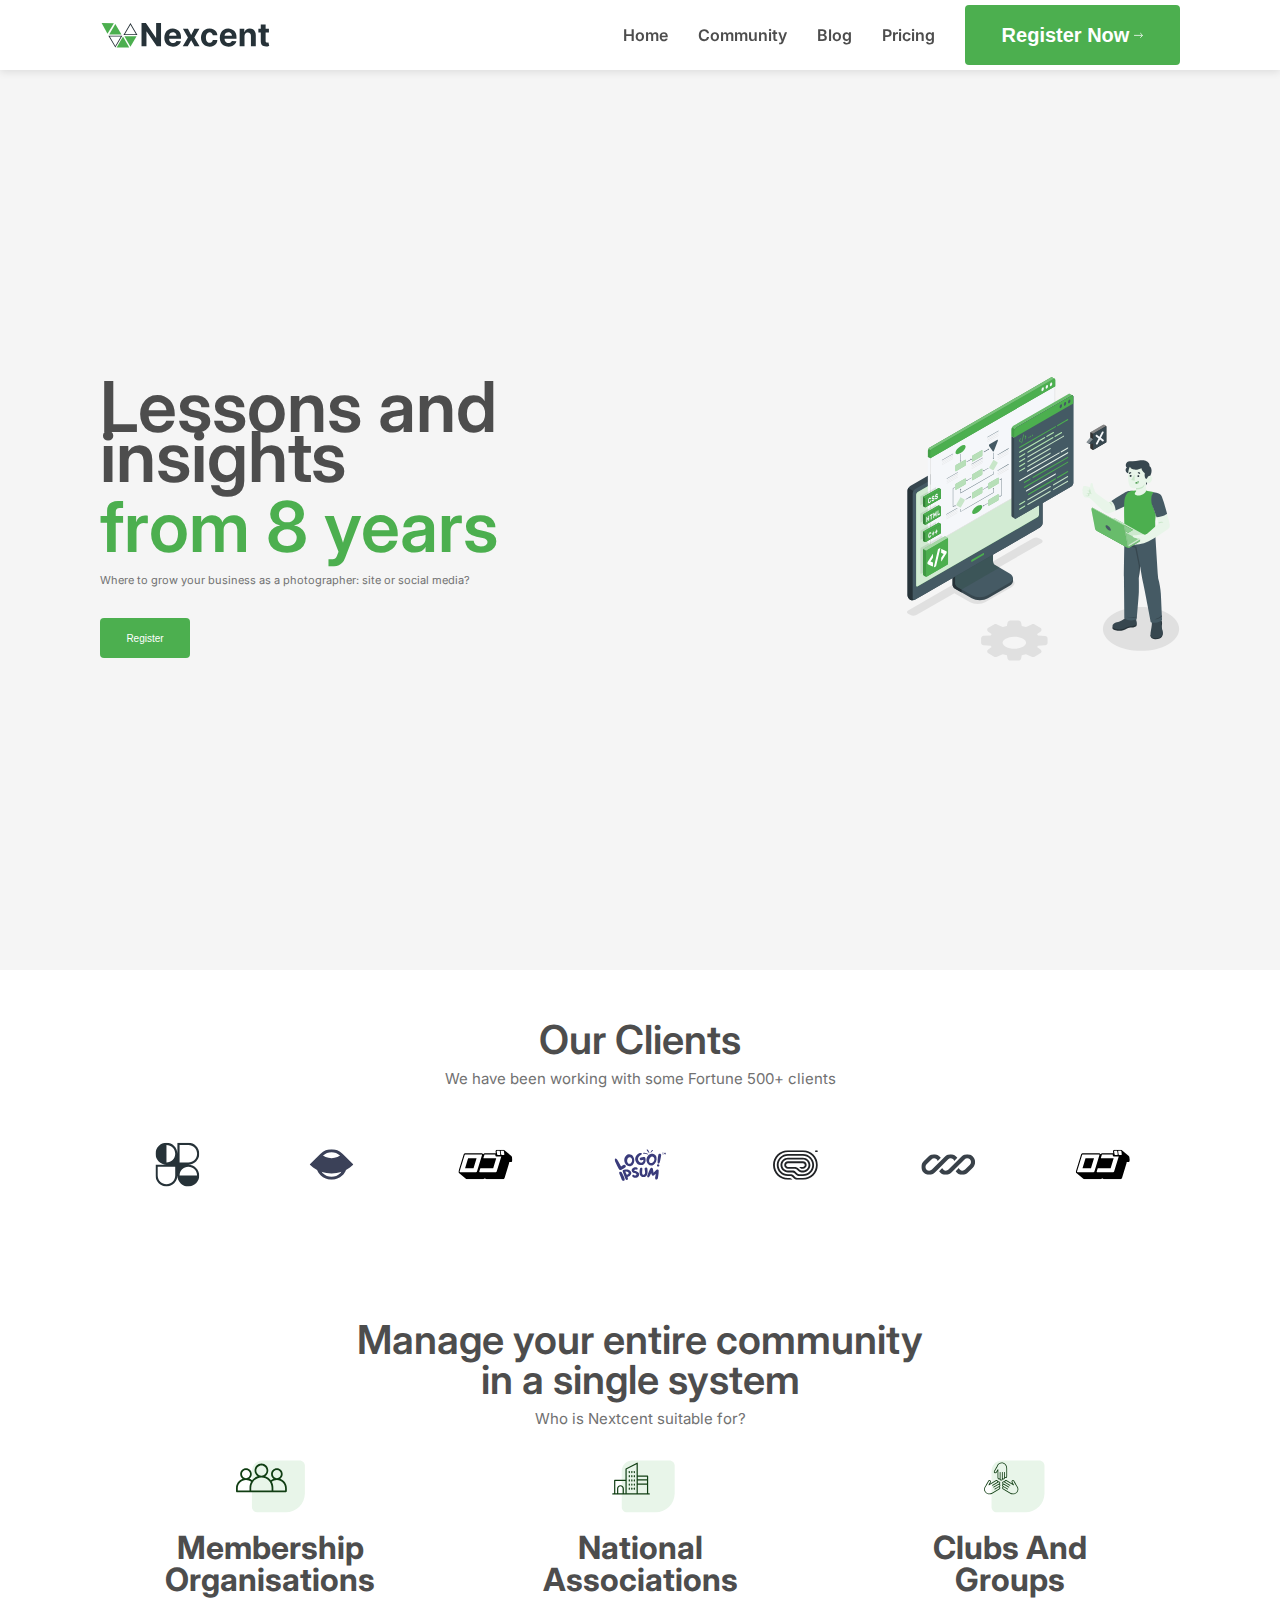
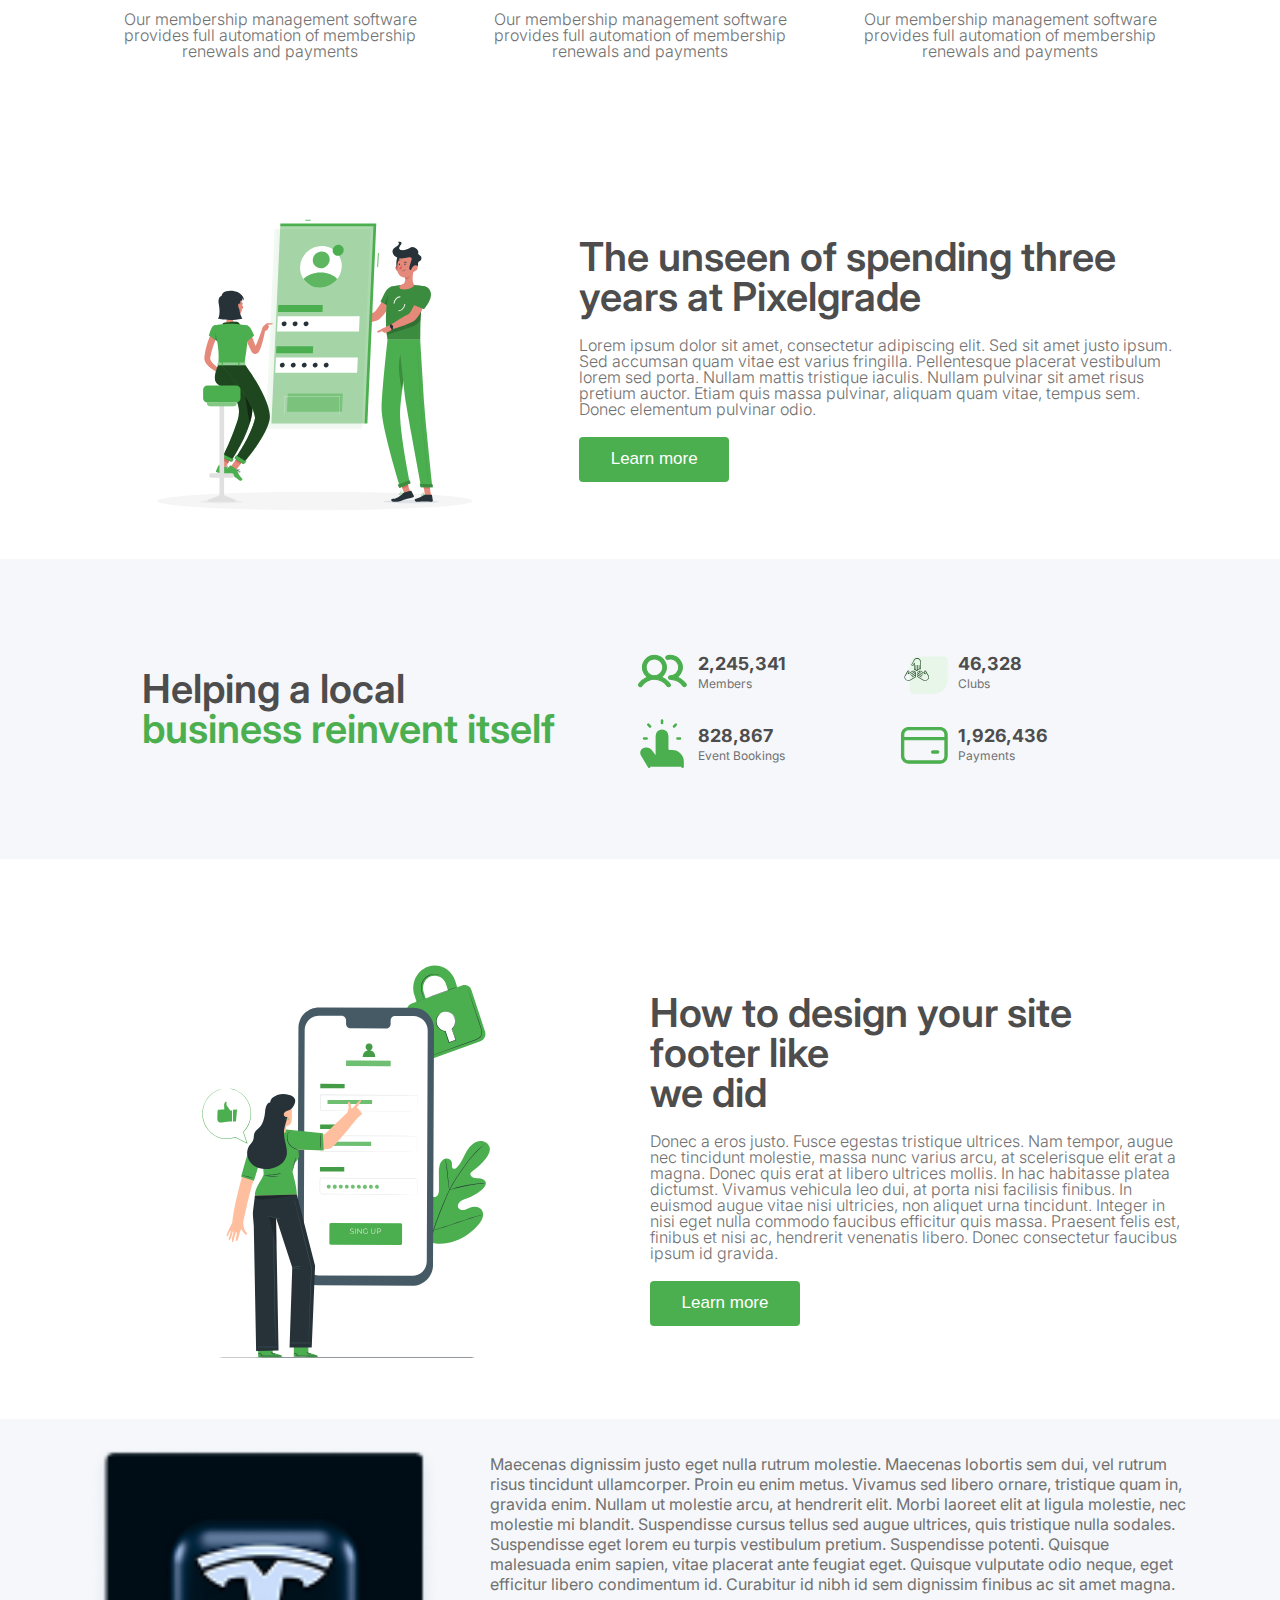
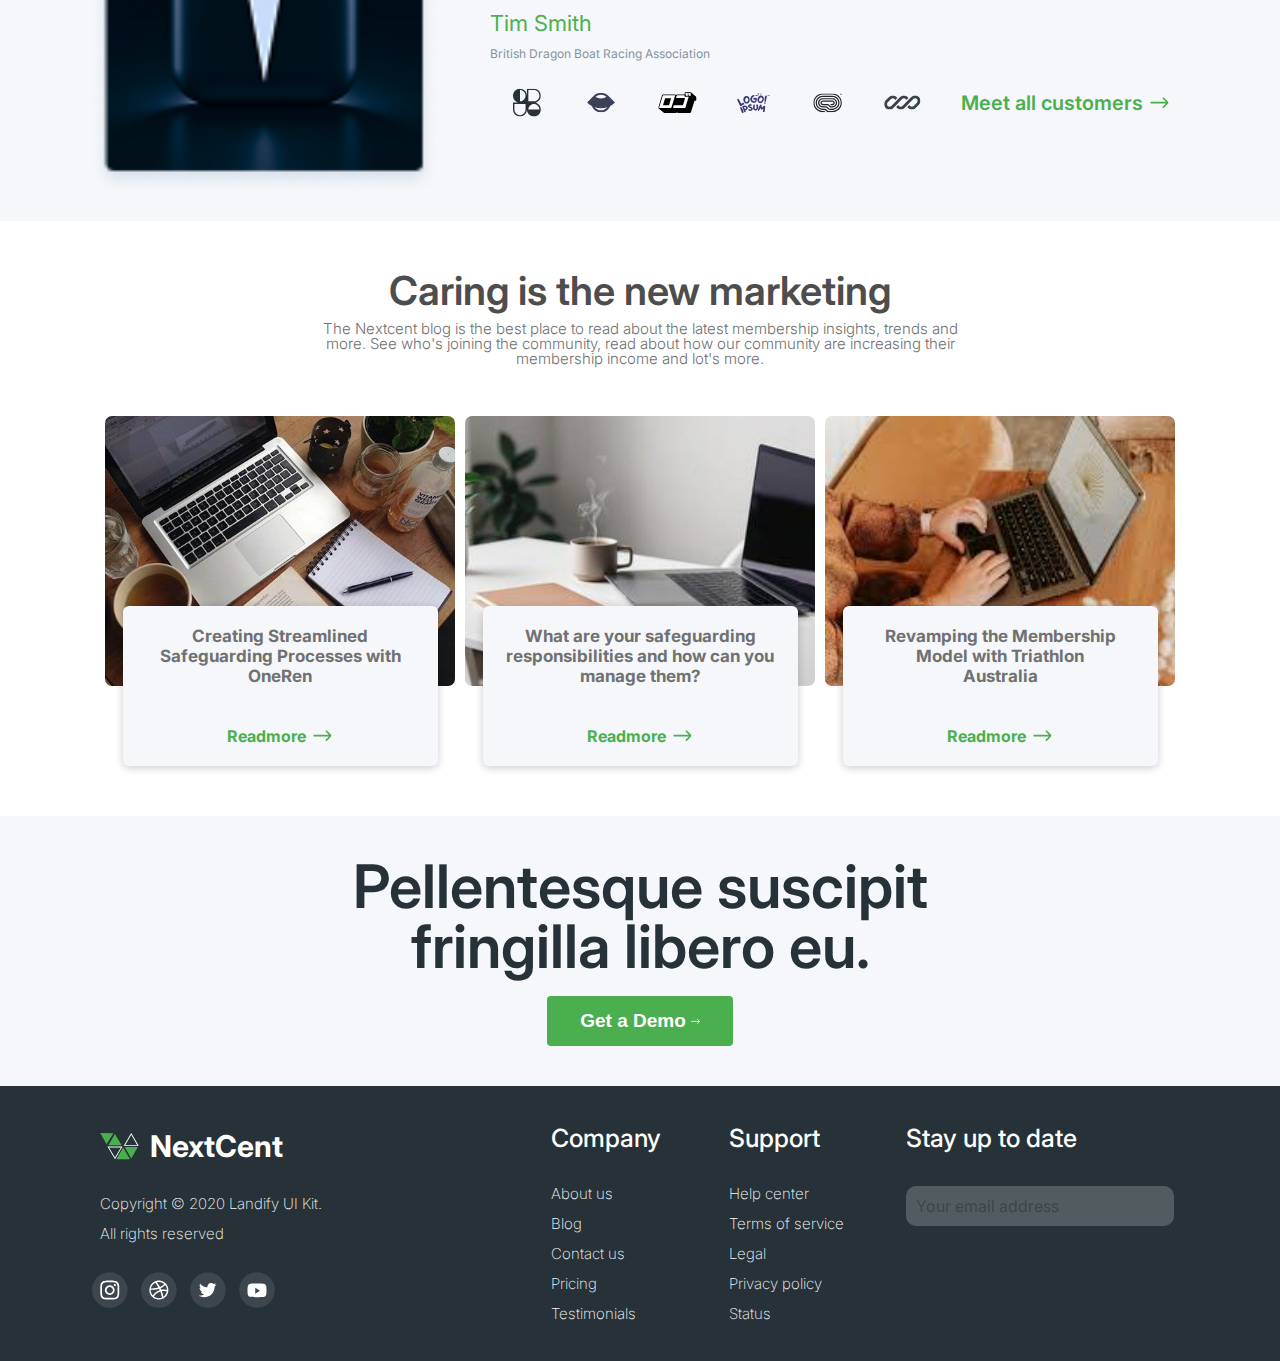
<file: github/index.html>
<!DOCTYPE html>
<html lang="en">
<head>
    <meta charset="UTF-8">
    <meta name="viewport" content="width=device-width, initial-scale=1.0">
    <title>Nextcent</title>

    <link rel="stylesheet" href="css/reset.css">
    <link rel="stylesheet" href="css/style.css">
</head>
<body> 
    <!-- header -->
    <header>
        <div class="logo">
           <a href="index.html">
            <button class="logobtn">
             <svg width="40px" height="25px" viewBox="0 0 25 17" fill="none" xmlns="http://www.w3.org/2000/svg">
                <path d="M13.0766 9.17145L9.32411 15.5982L5.57168 9.17145H13.0766ZM14.0818 8.59705H4.56235L9.32411 16.7349L14.0818 8.59705Z" fill="#263238"/>
                <path d="M19.6007 1.17808L23.3531 7.60481H15.8482L19.6007 1.17808ZM19.6007 0.0292969L14.8389 8.16715H24.3624L19.6007 0.0292969Z" fill="#263238"/>
                <path d="M0 0.0292969L3.99259 7.22725L8.35551 0.210039L0 0.0292969Z" fill="#4CAF4F"/>
                <path d="M9.32422 0.659912L13.5122 7.8177H5.12814L9.32422 0.659912Z" fill="#4CAF4F"/>
                <path d="M14.5906 9.38037L18.7827 16.735H10.1992L14.4604 9.38037H14.5906Z" fill="#4CAF4F"/>
                <path d="M15.4982 8.93445L19.6007 16.1766L23.7601 8.93445H15.4982Z" fill="#4CAF4F"/>
            </svg>
            <img src="img/Nexcent.svg" alt="">
           </button>
           </a>
        </div>

        <div class="right__menu">
            <a href="index.html"><p class="home menu__text">Home</p></a>
            <a href="comunity.html"><p class="Community menu__text">Community</p></a>
            <a href="#"> <p class="Blog menu__text">Blog</p></a>
            <a href="#price"><p class="Pricing menu__text">Pricing</p></a>
            <a href="register.html">
                 <button class="btn__normal">
                Register Now
                <svg width="9" height="6" viewBox="0 0 9 6" fill="none" xmlns="http://www.w3.org/2000/svg">
                <path d="M6.52569 5.47034L8.2448 3.75123C8.44868 3.54735 8.44868 3.2168 8.2448 3.01292L6.52569 1.29381M8.09189 3.38207L0.434936 3.38207" stroke="white" stroke-width="0.765676" stroke-linecap="round"/>
                </svg>
             </button>
            </a>
        </div>
    </header>

    <!-- section1 -->
    <div class="section1">
        <div class="Hero__section-text">
            <p class="MainText FirstText">Lessons and insights <br><p class="MainText secondText">from 8 years</p></p>
             <p class="small__text">Where to grow your business as a photographer: site or social media?</p>
             <button class="btn__medium">Register</button>
        </div>
        <div class="Hero__section-photo">
            <img src="img/Illustration.svg" alt="">    
        </div>
    </div>


    <!-- section2 -->
    <div class="section2">
        <p class="section__clients-text1 titletext">Our Clients</p>
        <p class="section__clients-text2 subtitle">We have been working with some Fortune 500+ clients</p>

       <div class="clients__icons">
            <img src="img/Logo.svg" alt="">
            <img src="img/Logo (1).svg" alt="">
            <img src="img/Logo (2).svg" alt="">
            <img src="img/Logo (3).svg" alt="">
            <img src="img/Logo (4).svg" alt="">
            <img src="img/Logo (5).svg" alt="">
            <img src="img/Logo (6).svg" alt="">
       </div>
    </div>


    <!-- section3 -->
    <div class="section3">
        <div class="title">
            <p class="title1 titletext">Manage your entire community <br> in a single system</p><br>
        </div>
        <div class="title__div-2">
             <p class="subtitle hello">Who is Nextcent suitable for?</p>
        </div>

        <div class="content">
            <div class="contentbox">
                <img class="community__icon" src="img/comunity.svg" alt="">
                <p class="content__text">Membership <br> Organisations</p>
                <p class="content__smalltext">Our membership management software provides full automation of membership renewals and payments</p>
            </div>

            <div class="contentbox">
                <img class="community__icon" src="img/building.svg" alt="">
                <p class="content__text">National <br> Associations</p>
                <p class="content__smalltext">Our membership management software provides full automation of membership renewals and payments</p>
            </div>

            <div class="contentbox">
                <img class="community__icon" src="img/hands.svg" alt="">
                <p class="content__text">Clubs And <br> Groups</p>
                <p class="content__smalltext">Our membership management software provides full automation of membership renewals and payments</p>
            </div>
        </div>
    </div>
    

    <!-- section4 -->
    <div class="section4">
        <div class="phone">
            <img src="img/phone.svg" alt="">
        </div>

        <div class="phone__content">
            <p class="titletext phone__maintext" id="price">The unseen of spending three <br> years at Pixelgrade</p>
            <p class="content__smalltext phone__smalltext">Lorem ipsum dolor sit amet, consectetur adipiscing elit. Sed sit amet justo ipsum. Sed accumsan quam vitae est varius fringilla. Pellentesque placerat vestibulum lorem sed porta. Nullam mattis tristique iaculis. Nullam pulvinar sit amet risus pretium auctor. Etiam quis massa pulvinar, aliquam quam vitae, tempus sem. Donec elementum pulvinar odio.</p>
           <a href="about.html">
             <button class="btn__medium phone__btn">Learn more</button>
           </a>
        </div>
    </div>

    <!-- section5 -->
    <div class="section5">
        <div class="section__text">
            <p class="titletext section5__maintext">Helping a local <br><p class="titletext greentext">business reinvent itself</p></p>
        </div>
        <div class="icons">

            <div class="template member">
                <div class="icondiv">
                    <img src="img/people.svg" alt="">
                </div>
                <div class="icontext">
                    <p class="icon__boldtext">2,245,341</p>
                    <p class="icon__smalltext">Members</p>
                </div>
            </div>

            <div class="template Clubs">
                <div class="icondiv">
                    <img src="img/hands.svg" alt="">
                </div>
               <div class="icontext">
                    <p class="icon__boldtext">46,328</p>
                    <p class="icon__smalltext">Clubs</p>
               </div>
            </div>

            <div class="template event">
                <div class="icondiv">
                    <img src="img/hand.svg" alt="">
                </div>
                <div class="icontext">
                    <p class="icon__boldtext">828,867</p>
                    <p class="icon__smalltext">Event Bookings</p>
                </div>
            </div>
            
            <div class="template playment">
                <div class="icondiv">
                    <img src="img/card.svg" alt="">
                </div>
                <div class="icontext">
                    <p class="icon__boldtext">1,926,436</p>
                    <p class="icon__smalltext">Payments</p>
                </div>
            </div>
        </div>
    </div>


    <!-- section6 -->
    <div class="section6">
        <div class="phone">
            <svg width="500" height="400" viewBox="0 0 148 146" fill="none" xmlns="http://www.w3.org/2000/svg">
            <path d="M126.068 145.398C126.068 145.447 102.107 145.488 72.5592 145.488C43.0117 145.488 19.0404 145.447 19.0404 145.398C19.0404 145.35 42.9979 145.309 72.5592 145.309C102.12 145.309 126.068 145.353 126.068 145.398Z" fill="#263238"/>
            <path d="M102.721 103.156C97.3898 99.433 96.1821 92.5214 96.3925 86.3069C96.4271 85.2717 96.3132 84.1744 96.8066 83.2669C97.3001 82.3594 98.4526 81.7348 99.3808 82.1696C100.15 82.5319 100.485 83.4291 100.916 84.171C101.492 85.1591 102.335 85.9642 103.349 86.4932C104.008 86.8383 104.826 87.0453 105.478 86.6864C106.375 86.193 106.479 84.9611 106.472 83.926C106.472 82.0005 106.46 80.0774 106.437 78.1566C106.375 77.1251 106.48 76.0904 106.748 75.0924C107.069 74.1125 107.783 73.205 108.759 72.9289C109.736 72.6529 110.954 73.2222 111.175 74.2298C111.213 74.6565 111.223 75.0853 111.206 75.5134C111.234 75.9447 111.434 76.4175 111.837 76.5486C112.241 76.6797 112.662 76.3795 112.973 76.0758C114.035 75.0407 114.76 73.6915 115.433 72.3596C116.106 71.0276 116.765 69.6577 117.731 68.5225C118.697 67.3872 120.033 66.4866 121.527 66.4004C123.021 66.3141 124.577 67.232 124.95 68.6812C125.322 70.1305 124.477 71.6108 123.569 72.7874C122.2 74.534 120.586 76.0739 118.777 77.3595C118.423 77.5523 118.142 77.8535 117.973 78.2187C117.748 78.9088 118.4 79.5989 119.08 79.8163C119.85 80.0716 120.685 79.9923 121.496 80.0889C122.307 80.1855 123.169 80.5375 123.476 81.2966C123.897 82.3525 123.014 83.4567 122.148 84.1813C120.409 85.6306 118.434 86.7708 116.309 87.5525C115.55 87.8286 114.753 88.0736 114.139 88.605C113.525 89.1364 113.159 90.0646 113.528 90.7927C113.897 91.5207 114.846 91.7519 115.643 91.6036C116.441 91.4552 117.148 91.0273 117.907 90.7409C119.325 90.2061 121.154 90.3027 122.048 91.5276C122.325 91.9496 122.5 92.43 122.56 92.9312C122.62 93.4323 122.562 93.9405 122.393 94.4158C122.047 95.3617 121.516 96.2288 120.83 96.9658C118.57 99.666 115.633 101.718 112.321 102.911C109.032 104.05 105.985 104.36 102.717 103.163" fill="#4CAF4F"/>
            <path d="M123.431 67.2527C123.431 67.2527 123.4 67.2872 123.331 67.3493L123.024 67.6219C122.755 67.8634 122.358 68.2154 121.858 68.6812C120.439 69.9984 119.122 71.4206 117.917 72.9358C117.148 73.8916 116.351 74.9751 115.502 76.1518C114.653 77.3284 113.777 78.5983 112.907 79.9474C111.98 81.3702 111.131 82.8423 110.364 84.3573C109.964 85.1475 109.612 85.9722 109.249 86.8141L108.18 89.3848C106.77 92.6229 105.542 95.9372 104.501 99.3122C103.663 102.074 103.086 104.907 102.776 107.777C102.575 109.713 102.543 111.663 102.679 113.605C102.735 114.295 102.786 114.823 102.835 115.182C102.855 115.354 102.869 115.492 102.883 115.592V115.734C102.868 115.689 102.858 115.642 102.852 115.596C102.835 115.496 102.814 115.361 102.786 115.188C102.724 114.843 102.659 114.298 102.597 113.608C102.43 111.663 102.442 109.706 102.631 107.763C102.922 104.881 103.487 102.034 104.318 99.2604C105.35 95.8759 106.575 92.5533 107.986 89.3089L109.084 86.7486C109.446 85.9101 109.801 85.0785 110.205 84.2848C110.978 82.7653 111.834 81.2896 112.769 79.8646C113.652 78.4844 114.543 77.2353 115.381 76.069C116.22 74.9027 117.03 73.8123 117.797 72.8599C119.014 71.3487 120.348 69.9364 121.789 68.6364C122.3 68.1774 122.707 67.8324 122.983 67.6012L123.304 67.3424C123.343 67.3081 123.386 67.2781 123.431 67.2527Z" fill="#263238"/>
            <path d="M110.25 84.278C110.201 84.1358 110.168 83.9889 110.15 83.8398C110.095 83.5534 110.033 83.1496 109.96 82.6251C109.812 81.59 109.66 80.1718 109.498 78.6017C109.336 77.0317 109.153 75.6101 109.001 74.5852C108.922 74.0746 108.853 73.6639 108.804 73.3775C108.767 73.2309 108.747 73.0803 108.746 72.929C108.805 73.0672 108.848 73.212 108.873 73.3603C108.949 73.6432 109.035 74.0504 109.132 74.5645C109.329 75.5997 109.522 77.0076 109.684 78.581C109.846 80.1545 109.984 81.5347 110.091 82.6079C110.143 83.091 110.188 83.5016 110.222 83.8294C110.249 83.9773 110.259 84.1279 110.25 84.278Z" fill="#263238"/>
            <path d="M123.528 81.8005C123.36 81.837 123.189 81.8578 123.017 81.8626C122.672 81.8936 122.182 81.935 121.575 82.0041C120.36 82.1352 118.69 82.3767 116.858 82.7218C115.026 83.0668 113.38 83.4568 112.196 83.757C111.606 83.9088 111.13 84.0468 110.816 84.14C110.648 84.1995 110.475 84.2412 110.298 84.2642C110.458 84.184 110.624 84.1182 110.795 84.0675C111.12 83.9536 111.589 83.7949 112.175 83.6258C113.352 83.2808 114.998 82.8702 116.837 82.5182C118.395 82.2203 119.967 82.0015 121.547 81.8626C122.158 81.8108 122.651 81.7901 122.997 81.7832C123.174 81.7712 123.352 81.7769 123.528 81.8005Z" fill="#263238"/>
            <path d="M104.488 99.0189C104.451 98.9689 104.421 98.9144 104.398 98.8567L104.17 98.377C103.973 97.9595 103.708 97.3419 103.39 96.5862C102.748 95.0679 101.931 92.9424 101.061 90.5821C100.192 88.2219 99.391 86.0964 98.7837 84.5609C98.487 83.8155 98.242 83.2048 98.0591 82.7493L97.8659 82.2559C97.8391 82.199 97.8205 82.1385 97.8107 82.0764C97.8475 82.1264 97.8776 82.1809 97.9004 82.2386L98.1281 82.7182C98.3214 83.1358 98.5905 83.7534 98.908 84.5091C99.5498 86.0274 100.368 88.1529 101.237 90.5131C102.107 92.8733 102.907 94.9989 103.515 96.5344C103.811 97.2798 104.056 97.8905 104.236 98.346C104.315 98.5427 104.381 98.6911 104.432 98.8394C104.459 98.8963 104.478 98.9567 104.488 99.0189Z" fill="#263238"/>
            <path d="M122.113 93.3358C122.058 93.3675 121.999 93.3919 121.937 93.4083L121.427 93.5808L119.539 94.1916C117.945 94.7092 115.743 95.4476 113.328 96.2619C110.913 97.0763 108.701 97.8009 107.096 98.284C106.296 98.529 105.644 98.7153 105.191 98.8395L104.67 98.9741C104.61 98.9933 104.547 99.0061 104.484 99.0121C104.539 98.9803 104.599 98.956 104.66 98.9396L105.171 98.7671L107.058 98.1563C108.652 97.6387 110.854 96.9003 113.269 96.0859C115.685 95.2716 117.893 94.547 119.498 94.0639C120.302 93.8189 120.95 93.6326 121.406 93.5083L121.927 93.3738C121.987 93.3545 122.05 93.3418 122.113 93.3358Z" fill="#263238"/>
            <path d="M114.922 9.63449L113.145 10.2694L112.383 7.94715C110.982 3.66496 106.517 1.39101 102.414 2.83681C98.311 4.28261 96.1268 8.97888 97.5277 13.2611L98.2903 15.5833L96.5064 16.2217C95.8261 16.4855 95.2737 17.0014 94.964 17.662C94.6542 18.3226 94.611 19.0772 94.8432 19.7689L99.7879 34.8791C99.8905 35.2215 100.061 35.5398 100.289 35.815C100.517 36.0903 100.798 36.3169 101.116 36.4813C101.433 36.6458 101.78 36.7448 102.137 36.7725C102.493 36.8001 102.851 36.7559 103.19 36.6423L121.606 30.0551C122.295 29.7917 122.856 29.2713 123.169 28.6033C123.482 27.9353 123.524 27.1718 123.286 26.4734L118.338 11.3632C118.233 11.0218 118.06 10.705 117.83 10.4319C117.599 10.1588 117.316 9.93488 116.997 9.77354C116.679 9.61219 116.33 9.51673 115.974 9.49284C115.617 9.46895 115.26 9.51713 114.922 9.63449ZM100.885 12.0499C100.507 10.9365 100.575 9.72006 101.074 8.65551C101.574 7.59096 102.465 6.76087 103.563 6.33917C104.105 6.15375 104.679 6.07939 105.25 6.12054C105.821 6.16168 106.378 6.31749 106.888 6.57867C107.398 6.83984 107.85 7.20103 108.217 7.64068C108.584 8.08032 108.859 8.58943 109.025 9.13761L109.784 11.4599L101.644 14.3722L100.885 12.0499ZM111.237 25.4589L112.5 29.3167C112.523 29.3941 112.516 29.4774 112.479 29.5493C112.442 29.6213 112.379 29.6764 112.303 29.7032L110.533 30.3346C110.463 30.3542 110.387 30.3457 110.323 30.3109C110.259 30.2762 110.21 30.2179 110.188 30.1483L108.915 26.3078C108.213 26.2695 107.539 26.0177 106.984 25.586C106.429 25.1544 106.019 24.5634 105.809 23.8924C105.509 23.0052 105.564 22.0363 105.962 21.1886C106.36 20.3409 107.071 19.6801 107.945 19.3445C108.377 19.197 108.834 19.1379 109.289 19.1708C109.744 19.2036 110.188 19.3278 110.594 19.5358C111 19.7438 111.36 20.0314 111.652 20.3815C111.945 20.7316 112.164 21.137 112.296 21.5736C112.518 22.2552 112.537 22.9869 112.349 23.6788C112.162 24.3708 111.776 24.993 111.24 25.4693L111.237 25.4589Z" fill="#4CAF4F"/>
            <path d="M113.066 10.228C113.066 10.2763 109.771 11.5151 105.671 12.9885C101.572 14.4619 98.2283 15.6455 98.211 15.611C98.1938 15.5765 101.506 14.3273 105.609 12.8505C109.712 11.3736 113.049 10.1832 113.066 10.228Z" fill="#263238"/>
            <path d="M116.979 10.8629C116.994 10.8929 117.007 10.924 117.017 10.9561C117.044 11.0251 117.075 11.1148 117.117 11.2252C117.207 11.4771 117.331 11.8256 117.486 12.2604L118.811 16.1182C119.363 17.7538 120.022 19.693 120.754 21.8462C121.099 22.9262 121.506 24.0511 121.886 25.2347C122.089 25.8446 122.176 26.487 122.144 27.129C122.115 27.4629 122.02 27.7878 121.865 28.0849C121.699 28.3809 121.478 28.6422 121.213 28.8543C120.68 29.2435 120.088 29.5452 119.46 29.748L117.683 30.3864L114.318 31.5907L108.621 33.6196L104.774 34.9722L103.739 35.3173L103.463 35.407C103.433 35.4202 103.402 35.4283 103.37 35.4312C103.37 35.4312 103.397 35.4312 103.456 35.3898L103.725 35.2828L104.76 34.8929L108.587 33.485L114.274 31.4147L117.631 30.2001L119.408 29.5583C120.018 29.3636 120.593 29.0711 121.109 28.6922C121.356 28.4953 121.562 28.2528 121.716 27.9779C121.863 27.7031 121.951 27.4013 121.975 27.0911C122.007 26.4725 121.923 25.8533 121.727 25.2657C121.354 24.0925 120.961 22.9573 120.605 21.8772C119.888 19.7206 119.225 17.7745 118.701 16.1389C118.176 14.5033 117.734 13.1886 117.431 12.2639C117.286 11.8118 117.175 11.4599 117.086 11.2045L117.003 10.9285C116.993 10.9076 116.984 10.8856 116.979 10.8629Z" fill="#263238"/>
            <path d="M107.262 6.10459C107.262 6.10459 107.079 6.01487 106.741 5.87685C106.259 5.69165 105.749 5.58899 105.233 5.5732C104.468 5.54696 103.707 5.69074 103.004 5.99417C102.149 6.372 101.419 6.98313 100.896 7.75743C100.369 8.52951 100.086 9.44192 100.085 10.3764C100.092 11.1424 100.208 11.9034 100.43 12.6366C100.609 13.2646 100.795 13.7649 100.92 14.1134C100.993 14.2905 101.053 14.4727 101.099 14.6586C101.001 14.4931 100.919 14.3187 100.854 14.1376C100.713 13.7925 100.509 13.3025 100.309 12.6711C100.063 11.9302 99.9295 11.1568 99.9121 10.3764C99.9029 9.40661 100.192 8.4574 100.74 7.65736C101.281 6.85479 102.042 6.22475 102.931 5.84234C103.656 5.53725 104.441 5.40267 105.226 5.44898C105.753 5.47585 106.271 5.59863 106.755 5.81129C106.884 5.8709 107.008 5.94011 107.127 6.01832C107.176 6.03989 107.222 6.06899 107.262 6.10459Z" fill="#263238"/>
            <path d="M107.421 19.6067C107.476 19.5733 107.533 19.5445 107.593 19.5204C107.766 19.4425 107.945 19.379 108.128 19.3306C108.419 19.2448 108.719 19.1938 109.022 19.1788C109.434 19.1567 109.846 19.2189 110.233 19.3617C111.116 19.6722 111.927 20.5728 112.327 21.7771C112.519 22.4234 112.519 23.1115 112.327 23.7578C112.115 24.4592 111.733 25.0978 111.216 25.6176L111.237 25.5245C111.696 26.7839 112.196 28.1504 112.714 29.5755L112.745 29.6617L112.659 29.6928L111.868 29.955L110.143 30.5313L110.057 30.5589L110.029 30.4726C109.557 29.0441 109.039 27.7121 108.649 26.4044L108.725 26.463C108.05 26.407 107.407 26.1538 106.875 25.7349C106.394 25.3644 106 24.8934 105.719 24.3547C105.467 23.877 105.341 23.3423 105.354 22.8019C105.37 22.2496 105.508 21.7077 105.758 21.215C106.007 20.7222 106.363 20.2909 106.8 19.9517C106.979 19.806 107.181 19.6895 107.396 19.6067C107.202 19.7223 107.013 19.8479 106.831 19.9828C106.351 20.3882 105.984 20.9098 105.764 21.4976C105.576 21.9409 105.487 22.4205 105.506 22.9019C105.524 23.3834 105.649 23.8547 105.871 24.2822C106.147 24.8004 106.532 25.2526 107 25.6073C107.507 26.0054 108.12 26.2454 108.763 26.2974H108.822L108.839 26.3492C109.218 27.6328 109.739 28.9751 110.219 30.4105L110.105 30.3553L111.83 29.779L112.617 29.5133L112.562 29.6307C112.048 28.2056 111.551 26.8357 111.096 25.5762V25.5245L111.137 25.483C111.639 24.9847 112.013 24.3728 112.227 23.6991C112.41 23.0809 112.41 22.4229 112.227 21.8047C111.851 20.6453 111.075 19.7654 110.233 19.4549C109.86 19.3111 109.462 19.2442 109.063 19.2582C108.765 19.265 108.469 19.3055 108.18 19.3789C107.666 19.5066 107.424 19.6239 107.421 19.6067Z" fill="#263238"/>
            <path d="M96.7548 119.239L62.2868 119.081C60.2963 119.07 58.3915 118.269 56.9908 116.855C55.5901 115.441 54.808 113.528 54.8162 111.538L55.182 25.1312C55.1861 24.145 55.3844 23.1693 55.7658 22.2599C56.1472 21.3504 56.704 20.5251 57.4046 19.831C58.1051 19.1368 58.9355 18.5876 59.8484 18.2146C60.7614 17.8416 61.7388 17.6522 62.725 17.6572L97.1896 17.8159C99.1801 17.826 101.085 18.6256 102.487 20.0393C103.888 21.4529 104.671 23.365 104.664 25.3555L104.298 111.758C104.294 112.745 104.095 113.721 103.714 114.631C103.333 115.541 102.776 116.367 102.076 117.061C101.375 117.756 100.545 118.306 99.6319 118.679C98.7189 119.053 97.7413 119.243 96.7548 119.239Z" fill="#455A64"/>
            <path d="M97.1378 20.7868H90.4575C90.2395 20.7909 90.0245 20.8378 89.8246 20.925C89.6248 21.0122 89.4441 21.1378 89.2929 21.2948C89.1416 21.4519 89.0228 21.6371 88.9432 21.8401C88.8635 22.043 88.8247 22.2597 88.8288 22.4776V23.6888C88.8329 23.9066 88.794 24.1231 88.7144 24.3258C88.6347 24.5286 88.5158 24.7136 88.3645 24.8704C88.2132 25.0271 88.0325 25.1524 87.8327 25.2392C87.6329 25.326 87.4179 25.3726 87.2001 25.3761L74.1776 25.3175C73.737 25.3057 73.3191 25.1196 73.0157 24.8C72.7123 24.4804 72.5481 24.0534 72.5592 23.6129V22.4017C72.5704 21.9617 72.4067 21.5353 72.104 21.2158C71.8013 20.8963 71.3843 20.7098 70.9443 20.6971H68.5945L62.7457 20.6695C61.3546 20.6612 60.0168 21.2045 59.0254 22.1805C58.034 23.1564 57.4696 24.4854 57.456 25.8765L57.1109 110.216C57.1077 110.906 57.2405 111.59 57.5017 112.229C57.7628 112.868 58.1473 113.449 58.633 113.939C59.1188 114.429 59.6963 114.819 60.3327 115.086C60.9691 115.353 61.6519 115.492 62.342 115.495L96.7376 115.654C97.4282 115.657 98.1126 115.524 98.7518 115.263C99.3911 115.002 99.9726 114.617 100.463 114.131C100.954 113.645 101.344 113.067 101.611 112.43C101.878 111.793 102.017 111.11 102.02 110.42L102.366 26.0801C102.374 24.685 101.828 23.3438 100.847 22.3512C99.8672 21.3587 98.5329 20.796 97.1378 20.7868Z" fill="white"/>
            <path d="M92.5106 104.402L66.9347 104.291C66.669 104.291 66.4551 104.002 66.4585 103.65L66.4861 96.9588C66.4861 96.6138 66.7035 96.317 66.9692 96.317L92.5451 96.4343C92.6923 96.4598 92.824 96.5411 92.9127 96.6613C93.0015 96.7816 93.0403 96.9314 93.0213 97.0796L92.9971 103.763C92.9971 104.119 92.7763 104.405 92.5106 104.402Z" fill="#4CAF4F"/>
            <path d="M74.7108 100.321C74.5696 100.321 74.4338 100.299 74.3035 100.253C74.175 100.206 74.0755 100.147 74.0049 100.074L74.0836 99.9194C74.1506 99.9846 74.2402 100.04 74.3524 100.085C74.4664 100.128 74.5859 100.15 74.7108 100.15C74.8302 100.15 74.927 100.136 75.0012 100.107C75.0772 100.076 75.1324 100.035 75.1668 99.9846C75.203 99.9339 75.2211 99.8778 75.2211 99.8163C75.2211 99.7421 75.1994 99.6823 75.156 99.6371C75.1143 99.5919 75.0591 99.5566 74.9904 99.5312C74.9216 99.5041 74.8456 99.4805 74.7623 99.4606C74.6791 99.4407 74.5958 99.4199 74.5126 99.3982C74.4293 99.3747 74.3524 99.3439 74.2818 99.3059C74.213 99.2679 74.1569 99.2181 74.1135 99.1566C74.0719 99.0932 74.0511 99.0109 74.0511 98.9095C74.0511 98.8154 74.0755 98.7295 74.1244 98.6516C74.175 98.572 74.252 98.5087 74.3551 98.4616C74.4583 98.4127 74.5904 98.3883 74.7515 98.3883C74.8583 98.3883 74.9641 98.4037 75.0691 98.4345C75.1741 98.4634 75.2646 98.5041 75.3406 98.5566L75.2727 98.7168C75.1913 98.6625 75.1044 98.6227 75.0121 98.5973C74.9216 98.572 74.8338 98.5593 74.7488 98.5593C74.6347 98.5593 74.5406 98.5747 74.4664 98.6055C74.3922 98.6363 74.337 98.6779 74.3008 98.7304C74.2664 98.781 74.2492 98.839 74.2492 98.9041C74.2492 98.9783 74.2701 99.038 74.3117 99.0833C74.3551 99.1285 74.4112 99.1638 74.48 99.1892C74.5506 99.2145 74.6275 99.2371 74.7108 99.257C74.794 99.2769 74.8764 99.2987 74.9578 99.3222C75.041 99.3457 75.1171 99.3765 75.1858 99.4145C75.2564 99.4507 75.3125 99.4996 75.3542 99.5611C75.3976 99.6226 75.4193 99.7032 75.4193 99.8027C75.4193 99.895 75.394 99.981 75.3433 100.061C75.2926 100.138 75.2148 100.202 75.1098 100.251C75.0067 100.298 74.8736 100.321 74.7108 100.321ZM75.857 100.305V98.4046H76.0579V100.305H75.857ZM76.6762 100.305V98.4046H76.8418L78.1531 100.055H78.0662V98.4046H78.2644V100.305H78.0988L76.7902 98.6544H76.8771V100.305H76.6762ZM79.7181 100.321C79.5733 100.321 79.4393 100.298 79.3163 100.251C79.195 100.202 79.0891 100.134 78.9986 100.047C78.91 99.9602 78.8403 99.8579 78.7896 99.7403C78.7407 99.6226 78.7163 99.4941 78.7163 99.3548C78.7163 99.2154 78.7407 99.0869 78.7896 98.9693C78.8403 98.8516 78.9109 98.7494 79.0014 98.6625C79.0918 98.5756 79.1977 98.5087 79.319 98.4616C79.442 98.4127 79.576 98.3883 79.7208 98.3883C79.8656 98.3883 79.9977 98.4109 80.1171 98.4562C80.2384 98.5014 80.3415 98.5702 80.4266 98.6625L80.3017 98.7901C80.2221 98.7105 80.1343 98.6534 80.0384 98.6191C79.9425 98.5847 79.8393 98.5675 79.7289 98.5675C79.6113 98.5675 79.5027 98.5874 79.4031 98.6272C79.3054 98.6652 79.2194 98.7204 79.1452 98.7928C79.0728 98.8634 79.0158 98.9466 78.9742 99.0426C78.9344 99.1367 78.9145 99.2407 78.9145 99.3548C78.9145 99.467 78.9344 99.571 78.9742 99.667C79.0158 99.7629 79.0728 99.847 79.1452 99.9194C79.2194 99.99 79.3054 100.045 79.4031 100.085C79.5027 100.123 79.6104 100.142 79.7262 100.142C79.8348 100.142 79.937 100.126 80.033 100.093C80.1307 100.061 80.2203 100.005 80.3017 99.9276L80.4157 100.08C80.3253 100.159 80.2194 100.22 80.0981 100.261C79.9769 100.301 79.8502 100.321 79.7181 100.321ZM80.223 100.055V99.3548H80.4157V100.08L80.223 100.055ZM82.4604 100.321C82.2179 100.321 82.0269 100.252 81.8876 100.112C81.7482 99.9728 81.6785 99.7665 81.6785 99.4932V98.4046H81.8794V99.4851C81.8794 99.7095 81.9301 99.8751 82.0315 99.9819C82.1328 100.089 82.2758 100.142 82.4604 100.142C82.6468 100.142 82.7907 100.089 82.892 99.9819C82.9934 99.8751 83.0441 99.7095 83.0441 99.4851V98.4046H83.2395V99.4932C83.2395 99.7665 83.1698 99.9728 83.0305 100.112C82.8929 100.252 82.7029 100.321 82.4604 100.321ZM83.8449 100.305V98.4046H84.5562C84.7172 98.4046 84.8557 98.4308 84.9715 98.4833C85.0874 98.534 85.176 98.6082 85.2376 98.7059C85.3009 98.8019 85.3326 98.9186 85.3326 99.0561C85.3326 99.1901 85.3009 99.3059 85.2376 99.4036C85.176 99.4996 85.0874 99.5738 84.9715 99.6262C84.8557 99.6787 84.7172 99.705 84.5562 99.705H83.9562L84.0458 99.61V100.305H83.8449ZM84.0458 99.6262L83.9562 99.5285H84.5507C84.7408 99.5285 84.8847 99.4878 84.9824 99.4063C85.0819 99.3231 85.1317 99.2064 85.1317 99.0561C85.1317 98.9041 85.0819 98.7865 84.9824 98.7032C84.8847 98.62 84.7408 98.5783 84.5507 98.5783H83.9562L84.0458 98.4833V99.6262Z" fill="#E8E8E3"/>
            <path d="M72.0361 45.5795L63.1613 45.5392L63.1539 47.1679L72.0287 47.2081L72.0361 45.5795Z" fill="#4CAF4F"/>
            <path opacity="0.1" d="M72.0361 45.5795L63.1613 45.5392L63.1539 47.1679L72.0287 47.2081L72.0361 45.5795Z" fill="black"/>
            <path d="M98.0522 55.5793C98.1219 55.5722 98.1903 55.556 98.2557 55.531C98.3512 55.4936 98.4343 55.4301 98.4953 55.3477C98.5564 55.2653 98.5929 55.1674 98.6008 55.0651C98.6008 54.5165 98.6008 53.7159 98.6008 52.6877C98.6008 52.1735 98.6008 51.5973 98.6008 50.9624C98.6008 50.8071 98.6008 50.6449 98.6008 50.4827C98.6233 50.3254 98.589 50.1651 98.5042 50.0307C98.4567 49.9663 98.3949 49.9137 98.3236 49.8772C98.2524 49.8407 98.1736 49.8212 98.0936 49.8202H97.5553H92.5692L63.7083 49.7133C63.6345 49.712 63.5614 49.7286 63.4953 49.7616C63.4292 49.7947 63.3721 49.8432 63.3288 49.903C63.2455 50.038 63.2136 50.1985 63.2391 50.3551C63.2391 50.7001 63.2391 51.0452 63.2391 51.3902C63.2391 52.0804 63.2391 52.7705 63.2391 53.4606C63.2391 53.8057 63.2391 54.1507 63.2391 54.4958C63.2247 54.6565 63.2247 54.8182 63.2391 54.9789C63.2572 55.0478 63.2909 55.1116 63.3375 55.1654C63.3842 55.2193 63.4426 55.2617 63.5082 55.2894C63.5762 55.3165 63.649 55.3294 63.7221 55.3274H65.4785L73.1423 55.3688L86.1165 55.4481L94.8638 55.5172L97.2413 55.5448H97.8589C98.0004 55.5448 98.0694 55.5448 98.0694 55.5448H97.8589H97.2413H94.8638H86.1165L73.1423 55.5034L65.4785 55.4723H63.7221C63.6255 55.4762 63.5291 55.4598 63.4392 55.424C63.3483 55.3852 63.2675 55.3262 63.203 55.2515C63.1384 55.1767 63.0917 55.0882 63.0665 54.9927C63.0466 54.9021 63.0396 54.8092 63.0458 54.7166V54.4613C63.0458 54.1162 63.0458 53.7712 63.0458 53.4261C63.0458 52.736 63.0458 52.0459 63.0458 51.3557C63.0458 51.0107 63.0458 50.6656 63.0458 50.3206C63.0392 50.2287 63.0392 50.1364 63.0458 50.0445C63.0588 49.943 63.098 49.8466 63.1597 49.765C63.2192 49.6817 63.298 49.6141 63.3893 49.5678C63.4807 49.5215 63.5818 49.498 63.6842 49.4993L92.545 49.658L97.5311 49.6925H98.0694C98.1643 49.6926 98.2577 49.7156 98.3418 49.7594C98.4259 49.8033 98.4981 49.8667 98.5525 49.9444C98.6498 50.0945 98.689 50.2748 98.6629 50.4517C98.6629 50.6139 98.6629 50.776 98.6629 50.9313C98.6629 51.5593 98.6629 52.1356 98.6629 52.6566C98.6629 53.6918 98.6388 54.4854 98.6319 55.0375C98.6234 55.1437 98.5848 55.2452 98.5207 55.3302C98.4565 55.4152 98.3694 55.48 98.2695 55.5172C98.2042 55.5576 98.129 55.5791 98.0522 55.5793Z" fill="#E0E0E0"/>
            <path d="M82.0586 51.4454H65.827V52.9672H82.0586V51.4454Z" fill="#4CAF4F"/>
            <path opacity="0.2" d="M82.0586 51.4454H65.827V52.9672H82.0586V51.4454Z" fill="white"/>
            <path d="M71.9756 60.4374L63.1007 60.3971L63.0933 62.0258L71.9682 62.066L71.9756 60.4374Z" fill="#4CAF4F"/>
            <path opacity="0.1" d="M71.9756 60.4374L63.1007 60.3971L63.0933 62.0258L71.9682 62.066L71.9756 60.4374Z" fill="black"/>
            <path d="M97.8279 70.4375C97.8976 70.4289 97.9667 70.4163 98.0349 70.3995C98.1313 70.3689 98.22 70.3179 98.295 70.25C98.37 70.1822 98.4296 70.099 98.4697 70.0062C98.524 69.8669 98.5453 69.7169 98.5318 69.568C98.5318 69.4023 98.5318 69.2229 98.5318 69.0228C98.5318 68.6225 98.5318 68.167 98.5318 67.6425V65.4514C98.5483 65.2928 98.5132 65.133 98.4318 64.9959C98.3467 64.8553 98.2128 64.7509 98.0556 64.7026C97.8838 64.6719 97.7088 64.6627 97.5346 64.675H92.5692L63.8085 64.568C63.6538 64.5684 63.5044 64.6249 63.3883 64.7271C63.2722 64.8293 63.1971 64.9702 63.177 65.1236C63.177 65.4514 63.177 65.8137 63.177 66.1588C63.177 66.8489 63.177 67.539 63.177 68.2291C63.177 68.5742 63.177 68.9192 63.177 69.2643C63.1641 69.4256 63.1711 69.5878 63.1977 69.7474C63.2408 69.8873 63.3295 70.0088 63.4496 70.0924C63.577 70.1733 63.7268 70.212 63.8775 70.2029H64.3571H65.3543L72.9905 70.2408L85.9199 70.3202L94.6361 70.3892L97.0067 70.4168H94.6361H85.9199L72.9836 70.403L65.3474 70.3754H63.8464C63.6598 70.3865 63.4746 70.3368 63.3185 70.2339C63.1615 70.1252 63.0469 69.9655 62.9941 69.7819C62.9632 69.6066 62.9539 69.4281 62.9665 69.2505C62.9665 68.9054 62.9665 68.5604 62.9665 68.2153C62.9665 67.5252 62.9665 66.8351 62.9665 66.145C62.9665 65.7999 62.9665 65.4548 62.9665 65.1098C62.9917 64.9125 63.0879 64.7311 63.2372 64.5996C63.3864 64.4682 63.5785 64.3956 63.7774 64.3955L92.5381 64.5542L97.5036 64.5922C97.6884 64.5808 97.874 64.5936 98.0556 64.6301C98.2349 64.6887 98.3861 64.8117 98.4801 64.9752C98.5693 65.1272 98.608 65.3036 98.5905 65.479C98.5905 65.6412 98.5905 65.7999 98.5905 65.9586C98.5905 66.5832 98.5905 67.156 98.5905 67.6839C98.5905 68.2119 98.5905 68.657 98.5905 69.0642C98.5905 69.2609 98.5905 69.4437 98.5905 69.6128C98.603 69.7671 98.5782 69.9222 98.518 70.0648C98.4732 70.1601 98.4084 70.2445 98.328 70.3124C98.2477 70.3803 98.1536 70.43 98.0522 70.4582C97.9768 70.4644 97.9009 70.4574 97.8279 70.4375Z" fill="#E0E0E0"/>
            <path d="M71.9087 75.9404L63.0338 75.9001L63.0264 77.5288L71.9013 77.5691L71.9087 75.9404Z" fill="#4CAF4F"/>
            <path opacity="0.1" d="M71.9087 75.9404L63.0338 75.9001L63.0264 77.5288L71.9013 77.5691L71.9087 75.9404Z" fill="black"/>
            <path d="M97.7589 85.9341C97.8286 85.9259 97.8978 85.9132 97.9659 85.8962C98.0619 85.8657 98.1502 85.8152 98.2252 85.7479C98.3002 85.6807 98.36 85.5983 98.4007 85.5063C98.4548 85.3669 98.476 85.217 98.4628 85.068C98.4628 84.899 98.4628 84.723 98.4628 84.5194C98.4628 84.1226 98.4628 83.6637 98.4628 83.1392V80.948C98.4793 80.7894 98.4442 80.6297 98.3627 80.4926C98.2756 80.3545 98.1423 80.2518 97.9866 80.2027C97.8149 80.1708 97.6399 80.1604 97.4656 80.1716H92.5002L63.7394 80.0647C63.5847 80.065 63.4354 80.1216 63.3193 80.2238C63.2031 80.3259 63.128 80.4668 63.108 80.6202C63.108 80.9653 63.108 81.3103 63.108 81.6554C63.108 82.3455 63.108 83.0356 63.108 83.7258C63.108 84.0708 63.108 84.4159 63.108 84.7609C63.0951 84.9211 63.1021 85.0822 63.1287 85.2406C63.17 85.3814 63.2591 85.5034 63.3806 85.5856C63.5072 85.6683 63.6576 85.7071 63.8084 85.696H65.3095L72.9456 85.7375L85.875 85.8168L94.5912 85.8858L96.9618 85.9134H94.5912H85.875L72.9456 85.8755L65.3095 85.8444H63.8084C63.6217 85.857 63.436 85.8073 63.2805 85.703C63.1235 85.5942 63.0089 85.4345 62.9561 85.2509C62.9252 85.0756 62.9159 84.8971 62.9285 84.7195C62.9285 84.3745 62.9285 84.0294 62.9285 83.6844C62.9285 82.9942 62.9285 82.3041 62.9285 81.614C62.9285 81.2689 62.9285 80.9239 62.9285 80.5616C62.9529 80.3645 63.0485 80.1832 63.1971 80.0517C63.3458 79.9202 63.5375 79.8475 63.736 79.8473L92.4967 80.006L97.4621 80.044C97.647 80.0326 97.8326 80.0454 98.0142 80.0819C98.1935 80.1405 98.3447 80.2634 98.4387 80.427C98.5279 80.579 98.5666 80.7554 98.5491 80.9308C98.5491 81.093 98.5491 81.2551 98.5491 81.4104C98.5491 82.035 98.5491 82.6078 98.5491 83.1357C98.5491 83.6637 98.5491 84.1088 98.5491 84.516C98.5491 84.7126 98.5491 84.8955 98.5491 85.0646C98.5623 85.2189 98.5374 85.3742 98.4766 85.5166C98.4318 85.6118 98.367 85.6963 98.2866 85.7641C98.2062 85.832 98.1122 85.8818 98.0108 85.91C97.9299 85.9377 97.8436 85.946 97.7589 85.9341Z" fill="#E0E0E0"/>
            <path d="M81.7122 66.7339L65.4807 66.6603L65.4738 68.182L81.7053 68.2556L81.7122 66.7339Z" fill="#4CAF4F"/>
            <path opacity="0.2" d="M81.7122 66.7339L65.4807 66.6603L65.4738 68.182L81.7053 68.2556L81.7122 66.7339Z" fill="white"/>
            <path d="M66.9485 83.1186C66.9384 83.2574 66.8877 83.3901 66.8027 83.5004C66.7178 83.6106 66.6024 83.6935 66.4708 83.7387C66.3391 83.784 66.1971 83.7896 66.0624 83.7549C65.9276 83.7202 65.806 83.6467 65.7126 83.5435C65.6192 83.4403 65.5582 83.312 65.537 83.1744C65.5159 83.0369 65.5356 82.8961 65.5938 82.7697C65.6519 82.6432 65.7459 82.5366 65.864 82.4631C65.9822 82.3895 66.1193 82.3523 66.2584 82.356C66.4507 82.3667 66.6309 82.4527 66.7601 82.5955C66.8893 82.7383 66.957 82.9262 66.9485 83.1186Z" fill="#4CAF4F"/>
            <path d="M69.1465 83.1289C69.1533 83.2261 69.14 83.3238 69.1074 83.4157C69.0749 83.5076 69.0237 83.5918 68.9572 83.6632C68.8907 83.7345 68.8102 83.7913 68.7208 83.8302C68.6314 83.8691 68.5349 83.8892 68.4374 83.8892C68.3399 83.8892 68.2434 83.8691 68.154 83.8302C68.0645 83.7913 67.9841 83.7345 67.9176 83.6632C67.851 83.5918 67.7999 83.5076 67.7674 83.4157C67.7348 83.3238 67.7215 83.2261 67.7283 83.1289C67.7215 83.0316 67.7348 82.9339 67.7674 82.842C67.7999 82.7501 67.851 82.6659 67.9176 82.5945C67.9841 82.5232 68.0645 82.4664 68.154 82.4275C68.2434 82.3886 68.3399 82.3685 68.4374 82.3685C68.5349 82.3685 68.6314 82.3886 68.7208 82.4275C68.8102 82.4664 68.8907 82.5232 68.9572 82.5945C69.0237 82.6659 69.0749 82.7501 69.1074 82.842C69.14 82.9339 69.1533 83.0316 69.1465 83.1289Z" fill="#4CAF4F"/>
            <path d="M71.348 83.1392C71.3378 83.278 71.2871 83.4107 71.2021 83.521C71.1172 83.6312 71.0018 83.7141 70.8702 83.7594C70.7386 83.8046 70.5966 83.8102 70.4618 83.7755C70.327 83.7408 70.2054 83.6673 70.112 83.5641C70.0186 83.4609 69.9576 83.3326 69.9365 83.195C69.9153 83.0575 69.9351 82.9168 69.9932 82.7903C70.0513 82.6638 70.1453 82.5572 70.2634 82.4837C70.3816 82.4102 70.5187 82.3729 70.6578 82.3766C70.8498 82.3882 71.0295 82.4745 71.1585 82.6171C71.2875 82.7596 71.3555 82.9471 71.348 83.1392Z" fill="#4CAF4F"/>
            <path d="M73.5461 83.1496C73.5359 83.2884 73.4852 83.4211 73.4003 83.5314C73.3153 83.6416 73.1999 83.7245 73.0683 83.7697C72.9367 83.815 72.7947 83.8206 72.6599 83.7859C72.5251 83.7512 72.4035 83.6777 72.3101 83.5745C72.2167 83.4713 72.1557 83.343 72.1346 83.2054C72.1135 83.0679 72.1332 82.9271 72.1913 82.8007C72.2494 82.6742 72.3434 82.5676 72.4615 82.4941C72.5797 82.4205 72.7168 82.3833 72.856 82.387C73.0479 82.3986 73.2276 82.4849 73.3566 82.6274C73.4856 82.77 73.5537 82.9574 73.5461 83.1496Z" fill="#4CAF4F"/>
            <path d="M75.7441 83.1565C75.7346 83.2955 75.6844 83.4286 75.5998 83.5394C75.5153 83.6501 75.4 83.7335 75.2684 83.7793C75.1368 83.8251 74.9947 83.8312 74.8597 83.7968C74.7246 83.7624 74.6027 83.6892 74.509 83.5861C74.4152 83.483 74.3539 83.3546 74.3325 83.2169C74.3111 83.0792 74.3307 82.9383 74.3888 82.8117C74.4468 82.685 74.5409 82.5782 74.6591 82.5046C74.7774 82.4309 74.9147 82.3936 75.054 82.3973C75.2453 82.4089 75.4245 82.4948 75.5534 82.6366C75.6823 82.7784 75.7507 82.965 75.7441 83.1565Z" fill="#4CAF4F"/>
            <path d="M77.9456 83.1669C77.9362 83.3051 77.8866 83.4376 77.8028 83.5481C77.7191 83.6585 77.6048 83.7421 77.4742 83.7884C77.3436 83.8348 77.2023 83.8419 77.0676 83.809C76.933 83.7761 76.8109 83.7045 76.7164 83.6031C76.6219 83.5017 76.5591 83.3749 76.5358 83.2383C76.5124 83.1017 76.5296 82.9612 76.585 82.8342C76.6405 82.7071 76.7318 82.5991 76.8479 82.5233C76.964 82.4475 77.0997 82.4074 77.2383 82.4077C77.4326 82.4149 77.6162 82.4989 77.7488 82.6411C77.8814 82.7834 77.9522 82.9725 77.9456 83.1669Z" fill="#4CAF4F"/>
            <path d="M80.1435 83.1772C80.1503 83.2745 80.137 83.3721 80.1045 83.464C80.0719 83.5559 80.0208 83.6402 79.9543 83.7115C79.8878 83.7828 79.8073 83.8397 79.7179 83.8786C79.6284 83.9174 79.532 83.9375 79.4345 83.9375C79.3369 83.9375 79.2405 83.9174 79.151 83.8786C79.0616 83.8397 78.9811 83.7828 78.9146 83.7115C78.8481 83.6402 78.797 83.5559 78.7644 83.464C78.7319 83.3721 78.7186 83.2745 78.7254 83.1772C78.7186 83.0799 78.7319 82.9823 78.7644 82.8903C78.797 82.7984 78.8481 82.7142 78.9146 82.6429C78.9811 82.5716 79.0616 82.5147 79.151 82.4758C79.2405 82.4369 79.3369 82.4169 79.4345 82.4169C79.532 82.4169 79.6284 82.4369 79.7179 82.4758C79.8073 82.5147 79.8878 82.5716 79.9543 82.6429C80.0208 82.7142 80.0719 82.7984 80.1045 82.8903C80.137 82.9823 80.1503 83.0799 80.1435 83.1772Z" fill="#4CAF4F"/>
            <path d="M82.3416 83.1875C82.3322 83.3258 82.2826 83.4583 82.1988 83.5687C82.115 83.6792 82.0008 83.7627 81.8702 83.809C81.7396 83.8554 81.5983 83.8626 81.4636 83.8296C81.329 83.7967 81.2069 83.7252 81.1124 83.6237C81.0179 83.5223 80.9551 83.3955 80.9318 83.2589C80.9084 83.1223 80.9255 82.9818 80.981 82.8548C81.0365 82.7277 81.1278 82.6197 81.2439 82.5439C81.36 82.4682 81.4957 82.428 81.6343 82.4283C81.8286 82.4355 82.0122 82.5195 82.1448 82.6618C82.2774 82.8041 82.3482 82.9931 82.3416 83.1875Z" fill="#4CAF4F"/>
            <path d="M84.5396 83.1979C84.5301 83.3369 84.4799 83.47 84.3954 83.5807C84.3108 83.6915 84.1956 83.7749 84.064 83.8207C83.9324 83.8664 83.7902 83.8725 83.6552 83.8382C83.5202 83.8038 83.3982 83.7305 83.3045 83.6274C83.2108 83.5243 83.1494 83.396 83.128 83.2583C83.1067 83.1206 83.1262 82.9797 83.1843 82.8531C83.2424 82.7264 83.3364 82.6196 83.4546 82.5459C83.5729 82.4723 83.7102 82.435 83.8495 82.4387C84.0408 82.4503 84.22 82.5362 84.3489 82.678C84.4778 82.8198 84.5463 83.0063 84.5396 83.1979Z" fill="#4CAF4F"/>
            <g opacity="0.2">
            <path d="M66.9485 83.1186C66.9384 83.2574 66.8877 83.3901 66.8027 83.5004C66.7178 83.6106 66.6024 83.6935 66.4708 83.7387C66.3391 83.784 66.1971 83.7896 66.0624 83.7549C65.9276 83.7202 65.806 83.6467 65.7126 83.5435C65.6192 83.4403 65.5582 83.312 65.537 83.1744C65.5159 83.0369 65.5356 82.8961 65.5938 82.7697C65.6519 82.6432 65.7459 82.5366 65.864 82.4631C65.9822 82.3895 66.1193 82.3523 66.2584 82.356C66.4507 82.3667 66.6309 82.4527 66.7601 82.5955C66.8893 82.7383 66.957 82.9262 66.9485 83.1186Z" fill="white"/>
            <path d="M69.1465 83.1289C69.1533 83.2261 69.14 83.3238 69.1074 83.4157C69.0749 83.5076 69.0237 83.5918 68.9572 83.6632C68.8907 83.7345 68.8102 83.7913 68.7208 83.8302C68.6314 83.8691 68.5349 83.8892 68.4374 83.8892C68.3399 83.8892 68.2434 83.8691 68.154 83.8302C68.0645 83.7913 67.9841 83.7345 67.9176 83.6632C67.851 83.5918 67.7999 83.5076 67.7674 83.4157C67.7348 83.3238 67.7215 83.2261 67.7283 83.1289C67.7215 83.0316 67.7348 82.9339 67.7674 82.842C67.7999 82.7501 67.851 82.6659 67.9176 82.5945C67.9841 82.5232 68.0645 82.4664 68.154 82.4275C68.2434 82.3886 68.3399 82.3685 68.4374 82.3685C68.5349 82.3685 68.6314 82.3886 68.7208 82.4275C68.8102 82.4664 68.8907 82.5232 68.9572 82.5945C69.0237 82.6659 69.0749 82.7501 69.1074 82.842C69.14 82.9339 69.1533 83.0316 69.1465 83.1289Z" fill="white"/>
            <path d="M71.3481 83.1393C71.3379 83.2781 71.2872 83.4109 71.2023 83.5211C71.1173 83.6314 71.0019 83.7142 70.8703 83.7595C70.7387 83.8047 70.5967 83.8104 70.4619 83.7757C70.3271 83.7409 70.2055 83.6674 70.1121 83.5643C70.0187 83.4611 69.9577 83.3327 69.9366 83.1952C69.9155 83.0576 69.9352 82.9169 69.9933 82.7904C70.0514 82.664 70.1454 82.5574 70.2635 82.4838C70.3817 82.4103 70.5188 82.373 70.658 82.3767C70.8499 82.3883 71.0296 82.4746 71.1586 82.6172C71.2876 82.7597 71.3557 82.9472 71.3481 83.1393Z" fill="white"/>
            <path d="M73.5461 83.1496C73.5359 83.2884 73.4852 83.4211 73.4003 83.5314C73.3153 83.6416 73.1999 83.7245 73.0683 83.7697C72.9367 83.815 72.7947 83.8206 72.6599 83.7859C72.5251 83.7512 72.4035 83.6777 72.3101 83.5745C72.2167 83.4713 72.1557 83.343 72.1346 83.2054C72.1135 83.0679 72.1332 82.9271 72.1913 82.8007C72.2494 82.6742 72.3434 82.5676 72.4615 82.4941C72.5797 82.4205 72.7168 82.3833 72.856 82.387C73.0479 82.3986 73.2276 82.4849 73.3566 82.6274C73.4856 82.77 73.5537 82.9574 73.5461 83.1496Z" fill="white"/>
            <path d="M75.7441 83.1565C75.7346 83.2955 75.6844 83.4286 75.5998 83.5394C75.5153 83.6501 75.4 83.7335 75.2684 83.7793C75.1368 83.8251 74.9947 83.8312 74.8597 83.7968C74.7246 83.7624 74.6027 83.6892 74.509 83.5861C74.4152 83.483 74.3539 83.3546 74.3325 83.2169C74.3111 83.0792 74.3307 82.9383 74.3888 82.8117C74.4468 82.685 74.5409 82.5782 74.6591 82.5046C74.7774 82.4309 74.9147 82.3936 75.054 82.3973C75.2453 82.4089 75.4245 82.4948 75.5534 82.6366C75.6823 82.7784 75.7507 82.965 75.7441 83.1565Z" fill="white"/>
            <path d="M77.9455 83.1669C77.9361 83.3051 77.8865 83.4376 77.8027 83.5481C77.7189 83.6585 77.6047 83.7421 77.4741 83.7884C77.3435 83.8348 77.2021 83.8419 77.0675 83.809C76.9329 83.7761 76.8108 83.7045 76.7163 83.6031C76.6218 83.5017 76.559 83.3749 76.5357 83.2383C76.5123 83.1017 76.5294 82.9612 76.5849 82.8342C76.6403 82.7071 76.7317 82.5991 76.8478 82.5233C76.9639 82.4475 77.0995 82.4074 77.2381 82.4077C77.4325 82.4149 77.6161 82.4989 77.7487 82.6411C77.8813 82.7834 77.952 82.9725 77.9455 83.1669Z" fill="white"/>
            <path d="M80.1435 83.1772C80.1503 83.2745 80.137 83.3721 80.1045 83.464C80.0719 83.5559 80.0208 83.6402 79.9543 83.7115C79.8878 83.7828 79.8073 83.8397 79.7179 83.8786C79.6284 83.9174 79.532 83.9375 79.4345 83.9375C79.3369 83.9375 79.2405 83.9174 79.151 83.8786C79.0616 83.8397 78.9811 83.7828 78.9146 83.7115C78.8481 83.6402 78.797 83.5559 78.7644 83.464C78.7319 83.3721 78.7186 83.2745 78.7254 83.1772C78.7186 83.0799 78.7319 82.9823 78.7644 82.8903C78.797 82.7984 78.8481 82.7142 78.9146 82.6429C78.9811 82.5716 79.0616 82.5147 79.151 82.4758C79.2405 82.4369 79.3369 82.4169 79.4345 82.4169C79.532 82.4169 79.6284 82.4369 79.7179 82.4758C79.8073 82.5147 79.8878 82.5716 79.9543 82.6429C80.0208 82.7142 80.0719 82.7984 80.1045 82.8903C80.137 82.9823 80.1503 83.0799 80.1435 83.1772Z" fill="white"/>
            <path d="M82.3416 83.1876C82.3322 83.3259 82.2826 83.4584 82.1988 83.5688C82.115 83.6793 82.0008 83.7628 81.8702 83.8092C81.7396 83.8555 81.5983 83.8627 81.4636 83.8298C81.329 83.7968 81.2069 83.7253 81.1124 83.6239C81.0179 83.5225 80.9551 83.3956 80.9318 83.259C80.9084 83.1224 80.9255 82.9819 80.981 82.8549C81.0365 82.7279 81.1278 82.6198 81.2439 82.5441C81.36 82.4683 81.4957 82.4281 81.6343 82.4285C81.8286 82.4357 82.0122 82.5196 82.1448 82.6619C82.2774 82.8042 82.3482 82.9932 82.3416 83.1876Z" fill="white"/>
            <path d="M84.5396 83.1979C84.5301 83.3369 84.4799 83.47 84.3954 83.5807C84.3108 83.6915 84.1956 83.7749 84.064 83.8207C83.9324 83.8664 83.7902 83.8725 83.6552 83.8382C83.5202 83.8038 83.3982 83.7305 83.3045 83.6274C83.2108 83.5243 83.1494 83.396 83.128 83.2583C83.1067 83.1206 83.1262 82.9797 83.1843 82.8531C83.2424 82.7264 83.3364 82.6196 83.4546 82.5459C83.5729 82.4723 83.7102 82.435 83.8495 82.4387C84.0408 82.4503 84.22 82.5362 84.3489 82.678C84.4778 82.8198 84.5463 83.0063 84.5396 83.1979Z" fill="white"/>
            </g>
            <path d="M81.4169 33.3851C81.6566 33.2795 81.86 33.1058 82.0017 32.8855C82.1434 32.6653 82.2173 32.4082 82.214 32.1463C82.2229 31.976 82.1971 31.8058 82.1381 31.6458C82.0791 31.4859 81.9882 31.3396 81.8708 31.2159C81.7535 31.0923 81.6122 30.9938 81.4555 30.9265C81.2989 30.8592 81.1302 30.8245 80.9597 30.8245C80.7892 30.8245 80.6205 30.8592 80.4639 30.9265C80.3072 30.9938 80.1659 31.0923 80.0486 31.2159C79.9312 31.3396 79.8403 31.4859 79.7813 31.6458C79.7223 31.8058 79.6965 31.976 79.7054 32.1463C79.7002 32.4108 79.7734 32.671 79.9159 32.8939C80.0583 33.1168 80.2637 33.2925 80.5059 33.3989C78.5736 33.6887 78.6599 35.7867 78.6599 35.7867L83.2285 35.8074C83.2285 35.8074 83.3354 33.6715 81.4169 33.3851Z" fill="#4CAF4F"/>
            <path opacity="0.1" d="M81.4169 33.3851C81.6566 33.2795 81.86 33.1058 82.0017 32.8855C82.1434 32.6653 82.2173 32.4082 82.214 32.1463C82.2229 31.976 82.1971 31.8058 82.1381 31.6458C82.0791 31.4859 81.9882 31.3396 81.8708 31.2159C81.7535 31.0923 81.6122 30.9938 81.4555 30.9265C81.2989 30.8592 81.1302 30.8245 80.9597 30.8245C80.7892 30.8245 80.6205 30.8592 80.4639 30.9265C80.3072 30.9938 80.1659 31.0923 80.0486 31.2159C79.9312 31.3396 79.8403 31.4859 79.7813 31.6458C79.7223 31.8058 79.6965 31.976 79.7054 32.1463C79.7002 32.4108 79.7734 32.671 79.9159 32.8939C80.0583 33.1168 80.2637 33.2925 80.5059 33.3989C78.5736 33.6887 78.6599 35.7867 78.6599 35.7867L83.2285 35.8074C83.2285 35.8074 83.3354 33.6715 81.4169 33.3851Z" fill="black"/>
            <path d="M88.8407 37.1604L72.5575 37.0865L72.5487 39.0327L88.8319 39.1066L88.8407 37.1604Z" fill="#4CAF4F"/>
            <path opacity="0.2" d="M88.8407 37.1604L72.5575 37.0865L72.5487 39.0327L88.8319 39.1066L88.8407 37.1604Z" fill="white"/>
            <path d="M28.9781 47.2461H28.816L28.3467 47.2806C28.0927 47.2959 27.8402 47.3293 27.591 47.3807C27.4296 47.4034 27.2695 47.4345 27.1114 47.4739L26.5765 47.6222C25.6662 47.9015 24.8073 48.3269 24.0334 48.8817C23.011 49.6239 22.1572 50.574 21.5283 51.6698C21.1586 52.3014 20.8645 52.9743 20.6518 53.6746C20.4284 54.4357 20.2998 55.2215 20.2688 56.0141C20.2483 56.4305 20.2552 56.8477 20.2895 57.2632C20.2895 57.4737 20.3482 57.6842 20.3758 57.8981C20.399 58.1138 20.4394 58.3272 20.4966 58.5365C20.8069 59.9211 21.4364 61.2141 22.3351 62.3122C23.2337 63.4104 24.3766 64.2833 25.6725 64.8614C26.6104 65.2661 27.6157 65.492 28.6365 65.5274C29.6909 65.5854 30.7464 65.4341 31.7421 65.0823L32.0457 64.9684H32.0871L32.1216 64.9891L36.4728 67.1975L36.3452 67.3079C35.8793 65.8656 35.4308 64.4681 34.996 63.1258V63.074L35.0339 63.0361C36.0895 61.9729 36.8731 60.6709 37.3182 59.2404C37.7215 57.9326 37.8391 56.5535 37.6633 55.1963C37.5069 53.9901 37.1191 52.8255 36.5212 51.7664C36.0057 50.8566 35.3408 50.04 34.5543 49.351C33.9054 48.8056 33.1872 48.3484 32.4184 47.9914C31.8367 47.7405 31.2308 47.5498 30.6103 47.4221L29.9202 47.3082L29.4198 47.2703L29.1162 47.2496H29.0127C29.0471 47.2458 29.0818 47.2458 29.1162 47.2496H29.4233L29.9236 47.2703L30.6137 47.3703C31.242 47.4887 31.8561 47.6726 32.446 47.919C33.228 48.2717 33.9592 48.7278 34.6199 49.2751C35.4208 49.9611 36.0999 50.7778 36.6281 51.6905C37.243 52.761 37.6428 53.9414 37.8048 55.1652C37.9952 56.5434 37.8857 57.9464 37.4839 59.2784C37.0358 60.7386 36.2401 62.0683 35.1651 63.1534L35.1858 63.0637C35.6206 64.406 36.0726 65.8034 36.5419 67.2423L36.6074 67.4528L36.4107 67.3528L32.0595 65.1478H32.1354L31.8249 65.2617C30.81 65.6188 29.7351 65.7735 28.6607 65.7172C27.6178 65.6775 26.5915 65.4434 25.6345 65.0271C23.809 64.2453 22.2903 62.8865 21.3109 61.1589C20.8602 60.3611 20.5311 59.5005 20.3344 58.6055C20.2805 58.3908 20.2402 58.173 20.2136 57.9533C20.186 57.7359 20.1412 57.522 20.1308 57.3081C20.0374 56.0803 20.1672 54.8458 20.5138 53.6642C20.7318 52.9543 21.0341 52.2731 21.4144 51.6353C22.0584 50.5296 22.9299 49.5733 23.9713 48.8299C24.7579 48.2737 25.6313 47.8516 26.5558 47.5808L27.0976 47.4428C27.257 47.4058 27.4183 47.377 27.5807 47.3565C27.8324 47.3099 28.0873 47.2822 28.3432 47.2737L28.816 47.2565C28.8697 47.2492 28.9239 47.2458 28.9781 47.2461Z" fill="#4CAF4F"/>
            <path d="M30.945 55.2929H30.3066L28.9264 53.3536V52.0804C28.9264 52.0804 27.9395 52.0183 28.0568 53.6849C28.1741 55.3515 28.0568 54.9271 28.0568 54.9271C28.0568 54.9271 25.9623 54.9271 25.7898 55.1169C25.6172 55.3067 25.6069 57.3287 25.5827 58.4571C25.5695 58.7291 25.6476 58.9977 25.8045 59.2203C25.9614 59.4428 26.1882 59.6066 26.4488 59.6855C26.5219 59.7057 26.5973 59.7162 26.6731 59.7166C27.1976 59.7166 29.8649 59.2921 29.8649 59.2921H30.9657L30.945 55.2929Z" fill="#4CAF4F"/>
            <path d="M32.7704 54.9513L32.377 59.3129H31.2866V55.041L32.7704 54.9513Z" fill="#4CAF4F"/>
            <path d="M45.7757 143.746V140.795L40.4859 140.757L40.441 145.219L40.7688 145.243C42.2284 145.336 48.1945 145.474 49.1745 145.171C50.2649 144.832 45.7757 143.746 45.7757 143.746Z" fill="#4CAF4F"/>
            <path d="M49.2988 144.895C49.2988 144.943 47.3182 144.984 44.8786 144.984C42.439 144.984 40.4584 144.943 40.4584 144.895C40.4584 144.846 42.439 144.805 44.8786 144.805C47.3182 144.805 49.2988 144.846 49.2988 144.895Z" fill="#263238"/>
            <path d="M45.8688 144.349C45.824 144.325 45.8688 144.17 45.9758 144.004C46.0828 143.839 46.2277 143.77 46.2622 143.804C46.2967 143.839 46.2243 143.97 46.1207 144.111C46.0172 144.253 45.9137 144.374 45.8688 144.349Z" fill="#263238"/>
            <path d="M46.207 144.543C46.1587 144.543 46.1829 144.349 46.2864 144.167C46.3899 143.984 46.5279 143.873 46.5659 143.901C46.6038 143.928 46.5417 144.084 46.4451 144.246C46.3485 144.408 46.2519 144.56 46.207 144.543Z" fill="#263238"/>
            <path d="M42.0525 144.881C42.0318 144.881 41.9524 144.819 41.8386 144.688C41.6996 144.519 41.5447 144.364 41.3762 144.225C41.2104 144.093 41.013 144.006 40.8034 143.973C40.6412 143.953 40.5377 143.973 40.5273 143.953C40.517 143.932 40.6171 143.859 40.8068 143.846C41.0573 143.84 41.3016 143.923 41.497 144.08C41.68 144.229 41.8343 144.411 41.9524 144.615C42.0318 144.767 42.0732 144.867 42.0525 144.881Z" fill="#263238"/>
            <path d="M45.8861 143.794C45.9103 143.835 45.8206 143.939 45.6687 143.994C45.5169 144.049 45.3823 144.028 45.3754 143.994C45.3685 143.959 45.4755 143.887 45.6066 143.839C45.7378 143.79 45.8585 143.752 45.8861 143.794Z" fill="#263238"/>
            <path d="M45.8033 143.507C45.8033 143.559 45.6653 143.601 45.4859 143.604C45.3064 143.607 45.1649 143.566 45.1684 143.518C45.1718 143.469 45.3133 143.425 45.4859 143.421C45.6584 143.418 45.7964 143.459 45.8033 143.507Z" fill="#263238"/>
            <path d="M58.8017 143.746V140.795L53.5119 140.757L53.467 145.174L53.7948 145.198C55.2545 145.291 61.224 145.474 62.2005 145.171C63.2909 144.832 58.8017 143.746 58.8017 143.746Z" fill="#4CAF4F"/>
            <path d="M62.3248 144.901C62.3248 144.95 60.3476 144.991 57.9046 144.991C55.4615 144.991 53.4878 144.95 53.4878 144.901C53.4878 144.853 55.465 144.812 57.9046 144.812C60.3441 144.812 62.3248 144.853 62.3248 144.901Z" fill="#263238"/>
            <path d="M58.8948 144.349C58.8534 144.325 58.8948 144.17 59.0018 144.004C59.1088 143.839 59.2537 143.77 59.2882 143.804C59.3227 143.839 59.2502 143.97 59.1467 144.111C59.0432 144.253 58.9397 144.374 58.8948 144.349Z" fill="#263238"/>
            <path d="M59.2331 144.543C59.1882 144.543 59.2089 144.349 59.3159 144.167C59.4229 143.984 59.5574 143.873 59.5954 143.901C59.6333 143.928 59.5678 144.084 59.4712 144.246C59.3745 144.408 59.2814 144.56 59.2331 144.543Z" fill="#263238"/>
            <path d="M55.0785 144.881C55.0578 144.881 54.9819 144.819 54.8646 144.688C54.7256 144.519 54.5707 144.364 54.4022 144.225C54.2364 144.093 54.039 144.006 53.8294 143.973C53.6707 143.953 53.5637 143.973 53.5533 143.953C53.543 143.932 53.6431 143.859 53.8328 143.846C54.0833 143.84 54.3276 143.923 54.523 144.08C54.7069 144.228 54.8614 144.41 54.9784 144.615C55.0578 144.767 55.0992 144.867 55.0785 144.881Z" fill="#263238"/>
            <path d="M58.9121 143.794C58.9363 143.835 58.8466 143.939 58.6947 143.994C58.5429 144.049 58.4083 144.028 58.4014 143.994C58.3945 143.959 58.5015 143.887 58.6326 143.839C58.7638 143.79 58.8845 143.752 58.9121 143.794Z" fill="#263238"/>
            <path d="M58.8362 143.507C58.8362 143.559 58.6982 143.601 58.5188 143.604C58.3393 143.607 58.2013 143.566 58.2048 143.518C58.2082 143.469 58.3463 143.425 58.5188 143.421C58.6913 143.418 58.8362 143.459 58.8362 143.507Z" fill="#263238"/>
            <path d="M78.2907 56.1348C78.1527 55.9933 77.8111 56.0623 77.8111 56.0623C77.8453 55.8637 77.8453 55.6606 77.8111 55.4619C77.7489 55.2687 77.3142 55.3067 77.3142 55.3067C77.2941 55.1439 77.2941 54.9794 77.3142 54.8167C77.3176 54.7806 77.3099 54.7444 77.292 54.7129C77.2741 54.6814 77.2469 54.6562 77.2141 54.6407C77.0084 54.5568 76.7874 54.5169 76.5654 54.5234C76.2997 54.3336 77.3763 52.8257 77.7766 52.3426C78.1768 51.8595 78.1044 51.4834 77.7489 51.4834C77.504 51.4834 76.2479 52.9327 75.8615 53.4192C75.475 53.9057 74.4502 55.2584 74.4157 54.1783C74.3812 53.0983 73.9464 52.2839 73.6738 52.1459C73.4012 52.0079 73.1113 52.3322 73.2597 52.6324C73.3901 52.9735 73.4714 53.3313 73.5013 53.6952C73.5387 53.9851 73.5259 54.2793 73.4633 54.5648C73.3489 55.096 73.1931 55.6175 72.9975 56.1245H72.9699C72.9699 56.1245 65.4407 63.3466 64.8955 63.8607C64.4089 64.3231 54.623 63.312 52.6596 63.105C51.9925 63.0074 51.3188 62.9612 50.6445 62.967C49.7922 63.0049 49.6404 63.1257 48.7915 63.1361C46.6478 63.1599 44.5091 63.3479 42.3941 63.6985C41.4364 63.8613 40.5419 64.284 39.808 64.9205C39.0742 65.557 38.5293 66.3828 38.2327 67.3078C36.2555 73.4844 31.7766 88.1046 30.9864 96.317C30.3893 97.3998 29.8503 98.5137 29.3715 99.6538C28.816 101.165 28.9506 101.217 29.1369 101.251C29.6407 101.345 30.2135 98.6324 30.4274 99.288C30.6414 99.9436 29.3405 102.521 29.8684 102.597C30.5586 102.694 31.1072 99.8366 31.1728 99.6089C31.2383 99.3812 31.5799 99.4536 31.5178 99.6676C31.4178 99.9712 30.4481 103.191 31.1245 103.294C31.4971 103.349 31.5385 102.67 31.5385 102.67C31.5385 102.67 32.2286 99.5882 32.5426 99.6503C32.8567 99.7124 32.5219 101.531 32.3632 102.138C32.2045 102.745 32.4253 103.053 32.7497 102.904C32.9705 102.801 33.4985 100.955 33.6434 100.354C33.7883 99.7538 34.1506 98.0906 34.6372 99.0534C35.1237 100.016 35.8621 100.575 36.1658 100.589C36.2342 100.581 36.2987 100.553 36.351 100.508C36.4032 100.463 36.4409 100.404 36.4591 100.337C36.4773 100.271 36.4751 100.2 36.453 100.135C36.4309 100.07 36.3897 100.013 36.3349 99.9712C36.0737 99.7162 35.8495 99.4258 35.6689 99.1086C35.5079 98.8615 35.3912 98.5882 35.3238 98.3011C35.1848 97.7287 35.1039 97.1438 35.0823 96.5551L35.0271 96.2101C35.8 92.3833 38.0256 81.1516 41.2382 73.9778L42.5563 76.69L43.1291 78.6983L39.6164 87.3696L54.5989 87.1729L52.3629 78.5672L55.0785 69.5956C58.015 69.6611 65.5545 69.7716 66.8105 69.2022C68.3909 68.5121 76.5654 58.1879 76.5654 58.1879C77.0982 57.7739 77.6085 57.3316 78.094 56.8629C78.094 56.8629 78.5909 56.4454 78.2907 56.1348Z" fill="#FFBE9D"/>
            <path d="M38.9573 80.9619C39.3921 79.4782 41.6246 72.1422 41.6246 72.1422C41.6246 72.1422 42.7219 78.1221 42.4321 78.8433C42.1655 79.4606 41.8505 80.056 41.4901 80.6238C38.9573 84.4781 39.2886 86.407 39.2886 86.407L54.592 85.9411C54.6265 83.8018 53.3601 78.826 53.0979 78.0324C52.8356 77.2387 53.7086 74.6404 53.7086 74.6404C53.7086 74.6404 55.4339 72.8841 55.3718 71.98C55.3391 71.1679 55.2386 70.36 55.0716 69.5646L64.3882 69.9097L64.0949 63.5951L50.7135 62.2562C50.2477 63.5709 46.0345 62.9256 46.0345 62.9256C41.4866 63.0775 41.2037 63.9125 39.3127 65.3825C37.4218 66.8524 34.2921 79.4678 34.2921 79.4678L38.9573 80.9619Z" fill="#4CAF4F"/>
            <path d="M48.0048 79.4677C47.7396 79.5151 47.4695 79.529 47.2008 79.5091C46.7005 79.5091 46.0138 79.4746 45.2582 79.3987C44.5025 79.3228 43.8193 79.2158 43.3327 79.1192C43.0645 79.0846 42.8014 79.0174 42.5494 78.9191C42.8192 78.9192 43.0884 78.9446 43.3534 78.995C43.8434 79.0571 44.5232 79.1434 45.2754 79.2193C46.0276 79.2952 46.7109 79.3469 47.2043 79.3814C47.4733 79.3849 47.7413 79.4137 48.0048 79.4677Z" fill="#263238"/>
            <path d="M49.0538 78.1669C48.7885 78.2968 48.5079 78.393 48.2187 78.4533C46.8421 78.815 45.4217 78.9834 43.9986 78.9536C43.7042 78.9632 43.4097 78.9354 43.1222 78.8708C43.4128 78.8341 43.7058 78.8191 43.9986 78.8259C44.5404 78.8087 45.2857 78.7707 46.107 78.6741C46.9282 78.5775 47.6597 78.4395 48.1773 78.329C48.4648 78.2523 48.7578 78.1981 49.0538 78.1669Z" fill="#263238"/>
            <path d="M54.202 72.363C54.195 72.6261 54.1592 72.8876 54.095 73.1429C54.0053 73.6225 53.8673 74.2781 53.6913 74.9958C53.5153 75.7136 53.3463 76.3761 53.1944 76.8247C53.1334 77.0814 53.0431 77.3303 52.9253 77.5665C52.9445 77.3043 52.9931 77.045 53.0702 76.7936C53.2013 76.2553 53.3497 75.6342 53.5153 74.9544C53.681 74.2747 53.8397 73.6536 53.9708 73.1153C54.0175 72.8562 54.0952 72.6036 54.202 72.363Z" fill="#263238"/>
            <path d="M39.1195 80.082C38.3212 79.9587 37.5334 79.7753 36.7627 79.5333C35.9752 79.3492 35.2025 79.107 34.4508 78.8087C35.2487 78.934 36.0364 79.1174 36.8076 79.3574C37.5952 79.5408 38.368 79.7831 39.1195 80.082Z" fill="#263238"/>
            <path d="M55.2372 69.4886C55.107 69.511 54.974 69.511 54.8438 69.4886C54.4834 69.4517 54.1295 69.367 53.7914 69.2367C53.2269 69.0246 52.713 68.6968 52.2828 68.2743C51.8525 67.8517 51.5154 67.3439 51.2931 66.7834C51.0474 66.1667 50.9425 65.503 50.986 64.8407C51.0014 64.2943 51.1648 63.7625 51.4588 63.3017C51.6655 62.9913 51.9744 62.763 52.3318 62.6564C52.4273 62.6301 52.526 62.6173 52.6251 62.6185C52.6941 62.6185 52.7286 62.6185 52.7286 62.6185C52.7286 62.6185 52.5837 62.6185 52.3525 62.7116C52.0246 62.8328 51.7465 63.0599 51.5623 63.3569C51.093 64.0953 50.9619 65.4445 51.4622 66.704C51.6951 67.2978 52.0597 67.8311 52.5285 68.2637C52.9126 68.6176 53.355 68.9024 53.8362 69.1056C54.2878 69.2841 54.7576 69.4125 55.2372 69.4886Z" fill="#263238"/>
            <path d="M63.2806 69.7854C63.1943 68.7272 63.1667 67.6651 63.1978 66.6039C63.1708 65.5436 63.203 64.4826 63.2944 63.4259C63.3808 64.4829 63.4085 65.5439 63.3772 66.6039C63.4063 67.6654 63.374 68.7276 63.2806 69.7854Z" fill="#263238"/>
            <path d="M50.6237 62.6426C50.6617 61.8731 50.741 61.0036 50.741 61.0036C50.741 61.0036 52.6458 60.7931 52.7596 58.8263C52.8735 56.8594 52.7596 52.3219 52.7596 52.3219L49.309 50.5552L45.4789 53.5675L46.0689 63.4018L49.5816 63.626C49.8501 63.6335 50.1106 63.5341 50.306 63.3498C50.5013 63.1654 50.6156 62.9111 50.6237 62.6426Z" fill="#FFBE9D"/>
            <path d="M50.9654 57.2701C50.9654 57.2701 50.9654 57.308 50.9343 57.3529C50.9087 57.3854 50.8755 57.4112 50.8376 57.4281C50.7997 57.4449 50.7583 57.4523 50.7169 57.4495C50.4961 57.4495 50.2822 57.1942 50.2063 56.8974C50.1702 56.7536 50.1702 56.603 50.2063 56.4592C50.2133 56.3964 50.236 56.3364 50.2721 56.2846C50.3083 56.2327 50.3568 56.1908 50.4133 56.1624C50.4597 56.1433 50.5118 56.1433 50.5582 56.1624C50.5926 56.1795 50.6205 56.2074 50.6376 56.2418C50.6617 56.3005 50.6376 56.3384 50.6376 56.335C50.6376 56.3315 50.6376 56.3005 50.6031 56.266C50.585 56.2413 50.5585 56.2241 50.5286 56.2177C50.4987 56.2113 50.4674 56.2162 50.4409 56.2315C50.3986 56.2571 50.3634 56.2929 50.3387 56.3358C50.3139 56.3786 50.3004 56.427 50.2994 56.4765C50.2704 56.6048 50.2704 56.738 50.2994 56.8664C50.3684 57.1355 50.5548 57.3529 50.7204 57.3736C50.7528 57.378 50.7858 57.3757 50.8172 57.3668C50.8487 57.3579 50.878 57.3426 50.9033 57.3219C50.9447 57.2942 50.9585 57.2666 50.9654 57.2701Z" fill="#EB996E"/>
            <path d="M53.9433 51.2591C53.6776 50.3551 52.7149 49.9065 51.8384 49.6581C50.5031 49.2785 49.0607 49.1129 47.7564 49.5925C46.4521 50.0721 44.8855 50.9141 44.8855 52.353C44.116 52.2909 43.6743 52.9637 43.3707 53.7988C43.1765 54.3075 43.0602 54.8426 43.0256 55.386C42.929 57.2701 42.401 59.8718 41.1795 61.2521C40.4894 62.0216 39.5336 62.5529 39.1402 63.5122C38.7952 64.3438 38.9746 65.3307 38.6537 66.1726C38.3673 66.9145 37.7358 67.4424 37.2735 68.0877C36.8024 68.8197 36.5252 69.6595 36.4678 70.528C36.4105 71.3966 36.5749 72.2655 36.9457 73.0531C37.3191 73.8205 37.8448 74.5038 38.4908 75.0615C39.1369 75.6191 39.8897 76.0394 40.7034 76.2967C42.3151 76.787 44.0339 76.8038 45.655 76.345C46.8716 76.0541 48.0065 75.4914 48.9744 74.6991C49.9649 73.8902 50.6451 72.7638 50.8999 71.5107C51.1449 70.1029 50.7515 68.6709 50.4582 67.2699C49.5403 62.8428 49.8026 62.6116 50.962 58.5019C50.9896 58.4295 51.0034 58.3536 51.0241 58.2811C51.0448 58.2086 51.0552 58.1741 51.069 58.1189C51.1019 57.9565 51.1192 57.7912 51.1207 57.6255C50.9514 57.6885 50.7676 57.7018 50.5909 57.6639C50.4143 57.626 50.2521 57.5384 50.1235 57.4115C49.9946 57.2762 49.9047 57.1086 49.8634 56.9263C49.8221 56.7441 49.8309 56.554 49.8889 56.3764C49.9703 56.1821 50.0916 56.007 50.2449 55.8626C50.3983 55.7181 50.5803 55.6075 50.7791 55.5379C51.1621 55.3791 51.5727 55.2963 51.9489 55.1204C52.7459 54.7408 53.298 53.954 53.6742 53.1294C53.9834 52.5578 54.0788 51.8947 53.9433 51.2591Z" fill="#263238"/>
            <path d="M51.1034 57.3633C51.1763 57.471 51.2365 57.5868 51.2828 57.7083C51.3863 57.9257 51.5244 58.2328 51.6762 58.5882L51.7038 58.6538H51.6313L51.2863 58.6849C51.0482 58.6849 50.8481 58.7297 50.6134 58.7263C50.593 58.7217 50.574 58.712 50.5584 58.6981C50.5427 58.6842 50.5307 58.6666 50.5237 58.6469C50.5134 58.6155 50.5134 58.5817 50.5237 58.5503C50.5317 58.5038 50.542 58.4577 50.5548 58.4123L50.6169 58.1673C50.6481 58.0038 50.6967 57.8442 50.7618 57.6911C50.7554 57.8577 50.7311 58.0231 50.6893 58.1845L50.641 58.4295C50.6238 58.5123 50.5927 58.64 50.641 58.6297C50.8135 58.6297 51.0585 58.5917 51.2863 58.5779L51.6313 58.5468L51.5865 58.6227C51.4381 58.2777 51.3139 57.9533 51.2414 57.729C51.1779 57.6145 51.1314 57.4913 51.1034 57.3633Z" fill="#4CAF4F"/>
            <path d="M39.2885 86.4069L54.5919 85.941L61.2516 111.938L60.0266 141.758H51.935L52.9253 112.573L47.0075 94.4744L47.9185 142.914L39.7406 143.035L38.8814 97.504C38.8434 96.2376 38.4293 93.384 38.5846 92.128L39.2885 86.4069Z" fill="#263238"/>
            <path d="M49.0434 94.8436C48.7929 94.8594 48.5414 94.8443 48.2946 94.7987C47.8322 94.7435 47.2008 94.6469 46.5072 94.5089C45.8136 94.3709 45.1925 94.2121 44.744 94.0845C44.5042 94.0318 44.2722 93.9483 44.0538 93.836C44.0538 93.7843 45.1787 94.0534 46.559 94.3329C47.9392 94.6124 49.0503 94.7918 49.0434 94.8436Z" fill="#455A64"/>
            <path d="M59.9439 140.122C59.9439 140.171 58.1116 140.212 55.8515 140.212C53.5913 140.212 51.7556 140.171 51.7556 140.122C51.7556 140.074 53.5879 140.033 55.8515 140.033C58.1151 140.033 59.9439 140.071 59.9439 140.122Z" fill="#455A64"/>
            <path d="M47.846 141.654C47.846 141.706 46.0655 141.744 43.8709 141.744C41.6764 141.744 39.8993 141.706 39.8993 141.654C39.8993 141.603 41.6798 141.565 43.8709 141.565C46.0621 141.565 47.846 141.606 47.846 141.654Z" fill="#455A64"/>
            <path d="M46.7902 141.53C46.7419 141.53 46.528 130.947 46.3106 117.894C46.0932 104.84 45.9655 94.2501 46.0104 94.2501C46.0553 94.2501 46.2761 104.83 46.49 117.89C46.704 130.951 46.842 141.53 46.7902 141.53Z" fill="#455A64"/>
            <path d="M58.8569 140.122C58.8531 140.075 58.8531 140.028 58.8569 139.981V139.567C58.8569 139.194 58.8845 138.659 58.9052 137.98C58.9535 136.599 59.0225 134.594 59.1088 132.138C59.2951 127.196 59.5573 120.385 59.8437 112.866C59.8437 112.794 59.8437 112.725 59.8437 112.662V112.687C58.0322 105.44 56.3931 98.8635 55.2027 94.1051L53.8224 88.4772C53.6637 87.8182 53.5429 87.304 53.4567 86.9452C53.4153 86.7761 53.3877 86.6449 53.3635 86.5449C53.3501 86.5 53.342 86.4537 53.3394 86.4069C53.3573 86.4503 53.3711 86.4954 53.3808 86.5414C53.4084 86.638 53.4429 86.7692 53.4912 86.9348C53.5843 87.2799 53.7189 87.8043 53.8914 88.46C54.2365 89.7919 54.723 91.7104 55.3303 94.0741C56.5312 98.829 58.1874 105.389 60.0232 112.645V112.669C60.0232 112.731 60.0232 112.804 60.0232 112.873C59.7161 120.392 59.4366 127.2 59.233 132.141C59.126 134.601 59.0363 136.592 58.9742 137.98C58.9397 138.67 58.9121 139.194 58.8948 139.567C58.8948 139.743 58.8741 139.881 58.8707 139.981C58.8712 140.028 58.8665 140.076 58.8569 140.122Z" fill="#455A64"/>
            <path d="M56.2172 112.055C55.636 112.246 55.0373 112.379 54.4298 112.452C53.6845 112.58 53.0496 112.669 52.7632 112.683V112.614C52.8564 112.642 52.9047 112.659 52.9047 112.673C52.9047 112.687 52.846 112.673 52.7494 112.673H52.5424L52.7494 112.611C53.0185 112.531 53.6535 112.4 54.3988 112.266C54.9966 112.136 55.6057 112.065 56.2172 112.055Z" fill="#455A64"/>
            <path d="M56.0757 113.046C55.5375 113.07 54.9981 113.046 54.4643 112.973C53.9253 112.962 53.3883 112.903 52.8597 112.797C53.9381 112.709 55.0236 112.793 56.0757 113.046Z" fill="#455A64"/>
            <path opacity="0.2" d="M39.223 86.9555C39.4043 87.1882 39.6325 87.3801 39.893 87.5187C40.1534 87.6572 40.4401 87.7393 40.7344 87.7595C41.3507 87.8325 41.9742 87.8209 42.5874 87.725C46.5383 87.2868 50.7239 86.8831 54.592 85.941C49.5852 86.2205 44.2954 86.1274 39.2886 86.4069L39.2368 86.8347" fill="black"/>
            <g opacity="0.2">
            <path d="M44.3816 94.0121L47.2042 104.964L47.0075 94.4745L44.3816 94.0121Z" fill="black"/>
            </g>
            </svg>
        </div>

        <div class="phone__content">
            <p class="titletext phone__maintext" id="price">How to design your site footer like <br> we did</p>
            <p class="content__smalltext phone__smalltext">Donec a eros justo. Fusce egestas tristique ultrices. Nam tempor, augue nec tincidunt molestie, massa nunc varius arcu, at scelerisque elit erat a magna. Donec quis erat at libero ultrices mollis. In hac habitasse platea dictumst. Vivamus vehicula leo dui, at porta nisi facilisis finibus. In euismod augue vitae nisi ultricies, non aliquet urna tincidunt. Integer in nisi eget nulla commodo faucibus efficitur quis massa. Praesent felis est, finibus et nisi ac, hendrerit venenatis libero. Donec consectetur faucibus ipsum id gravida.</p>
           <a href="about.html">
             <button class="btn__medium phone__btn">Learn more</button>
           </a>
        </div>
    </div>
    
    <!-- section7 -->

    <div class="section7">
        <div class="a">
            <div class="coustomers__img">
                <img src="img/image 9.png" alt="">
            </div>

            <div class="section7_div">
                <div class="coustomers__texts">
                    <p class="main__text">Maecenas dignissim justo eget nulla rutrum molestie. Maecenas lobortis sem dui, vel rutrum risus tincidunt ullamcorper. Proin eu enim metus. Vivamus sed libero ornare, tristique quam in, gravida enim. Nullam ut molestie arcu, at hendrerit elit. Morbi laoreet elit at ligula molestie, nec molestie mi blandit. Suspendisse cursus tellus sed augue ultrices, quis tristique nulla sodales. Suspendisse eget lorem eu turpis vestibulum pretium. Suspendisse potenti. Quisque malesuada enim sapien, vitae placerat ante feugiat eget. Quisque vulputate odio neque, eget efficitur libero condimentum id. Curabitur id nibh id sem dignissim finibus ac sit amet magna.</p>
                    <p class="green__text">Tim Smith</p>
                    <p class="coustomers__smalltext">British Dragon Boat Racing Association</p>
                </div>

                
                <div class="coustomers__icons">
                    <img src="img/Logo.svg" alt="">
                    <img src="img/Logo (1).svg" alt="">
                    <img src="img/Logo (2).svg" alt="">
                    <img src="img/Logo (3).svg" alt="">
                    <img src="img/Logo (4).svg" alt="">
                    <img src="img/Logo (5).svg" alt="">

                    <div>
                        <p>Meet all customers</p>
                        <svg class="arrow" width="20" height="20" viewBox="0 0 6 4" fill="none" xmlns="http://www.w3.org/2000/svg">
                        <path d="M4.02324 3.24222L5.12263 2.14283C5.25301 2.01245 5.25301 1.80106 5.12263 1.67068L4.02324 0.571289M5.02484 1.90676L0.350708 1.90676" stroke="#4CAF4F" stroke-width="0.5008" stroke-linecap="round"/>
                        </svg>
                    </div>

                </div>
            </div>
        </div>
    </div>
    
    <!-- section 8 -->
     <div class="section8">
       <div class="section8__title">
            <p class="titletext work__text">Caring is the new marketing</p>
             <p class="work_smalltext">The Nextcent blog is the best place to read about the latest membership insights, trends and more. See who's joining the community, read about how our community are increasing their membership income and lot's more.​</p>
       </div>

        <div class="frame__container">
            <div class="frame">
                <img src="img/laptop.jpg" alt="">
                <div class="frameinfo">
                    <p class="frame__maintext">Creating Streamlined Safeguarding Processes with OneRen</p>
                   <div class="framediv">
                         <a href="#">Readmore</a>
                        <svg class="arrow" width="20" height="20" viewBox="0 0 6 4" fill="none" xmlns="http://www.w3.org/2000/svg">
                            <path d="M4.02324 3.24222L5.12263 2.14283C5.25301 2.01245 5.25301 1.80106 5.12263 1.67068L4.02324 0.571289M5.02484 1.90676L0.350708 1.90676" stroke="#4CAF4F" stroke-width="0.5008" stroke-linecap="round"/>
                         </svg>
                   </div>
                </div>
            </div>

            <div class="frame">
                <img src="img/laptop2.jpg" alt="">
                <div class="frameinfo">
                    <p class="frame__maintext">What are your safeguarding responsibilities and how can you manage them?</p>
                    <div class="framediv">
                        <a href="#">Readmore</a>
                         <svg class="arrow" width="20" height="20" viewBox="0 0 6 4" fill="none" xmlns="http://www.w3.org/2000/svg">
                            <path d="M4.02324 3.24222L5.12263 2.14283C5.25301 2.01245 5.25301 1.80106 5.12263 1.67068L4.02324 0.571289M5.02484 1.90676L0.350708 1.90676" stroke="#4CAF4F" stroke-width="0.5008" stroke-linecap="round"/>
                        </svg>
                    </div>
                </div>
            </div>

            <div class="frame">
                <img src="img/laptop3.jpg" alt="">
                <div class="frameinfo">
                    <p class="frame__maintext">Revamping the Membership Model with Triathlon <br> Australia</p>
                   <div class="framediv">
                        <a href="#">Readmore</a>
                         <svg class="arrow" width="20" height="20" viewBox="0 0 6 4" fill="none" xmlns="http://www.w3.org/2000/svg">
                            <path d="M4.02324 3.24222L5.12263 2.14283C5.25301 2.01245 5.25301 1.80106 5.12263 1.67068L4.02324 0.571289M5.02484 1.90676L0.350708 1.90676" stroke="#4CAF4F" stroke-width="0.5008" stroke-linecap="round"/>
                        </svg>
                    </div>
                </div>
            </div>
        </div>
     </div>


     <!-- section 9 -->
    <div class="section9">
        <p>Pellentesque suscipit <br> fringilla libero eu.</p>
        <button class="btn__normal section9__btn">
            Get a Demo
            <svg width="20" height="20" viewBox="0 0 9 6" fill="none" xmlns="http://www.w3.org/2000/svg">
            <path d="M6.52569 5.47034L8.2448 3.75123C8.44868 3.54735 8.44868 3.2168 8.2448 3.01292L6.52569 1.29381M8.09189 3.38207L0.434936 3.38207" stroke="white" stroke-width="0.765676" stroke-linecap="round"/>
            </svg>
        </button>
    </div>
   

    <!-- section 10 -->
     <div class="section10">
        <div class="logodiv">
            <a class="logo__link" href="#">
                <svg width="40" height="40" viewBox="0 0 15 10" fill="none" xmlns="http://www.w3.org/2000/svg">
                <path d="M7.84237 5.52L5.61717 9.33103L3.39199 5.52H7.84237ZM8.43849 5.17938H2.79346L5.61717 10.0051L8.43849 5.17938Z" fill="white"/>
                <path d="M11.7112 0.779916L13.9364 4.59095H9.48598L11.7112 0.779916ZM11.7112 0.0986938L8.88745 4.92441H14.5349L11.7112 0.0986938Z" fill="white"/>
                <path d="M0.0880127 0.0986938L2.4556 4.36705L5.0428 0.205873L0.0880127 0.0986938Z" fill="#4CAF4F"/>
                <path d="M5.61728 0.472595L8.10072 4.71714H3.12903L5.61728 0.472595Z" fill="#4CAF4F"/>
                <path d="M8.74021 5.64386L11.2261 10.0051H6.13611L8.66297 5.64386H8.74021Z" fill="#4CAF4F"/>
                <path d="M9.27832 5.37946L11.7111 9.67401L14.1776 5.37946H9.27832Z" fill="#4CAF4F"/>
                </svg>
                NextCent
            </a>
            <p></p>
            <p>Copyright © 2020 Landify UI Kit.</p>
            <p>All rights reserved</p>
            <div class="section10__icons">
                <a href="#">
                    <svg class="insta" width="40" height="40" viewBox="0 0 11 12" fill="none" xmlns="http://www.w3.org/2000/svg">
                    <path opacity="0.1" fill-rule="evenodd" clip-rule="evenodd" d="M0.0880127 5.72724C0.0880127 2.77701 2.47965 0.385376 5.42988 0.385376C8.38011 0.385376 10.7717 2.77701 10.7717 5.72724C10.7717 8.67747 8.38011 11.0691 5.42988 11.0691C2.47965 11.0691 0.0880127 8.67747 0.0880127 5.72724Z" fill="white"/>
                    <path fill-rule="evenodd" clip-rule="evenodd" d="M5.43007 2.87823C4.65632 2.87823 4.55922 2.88162 4.25532 2.89545C3.95202 2.90934 3.74499 2.95735 3.56384 3.02781C3.37646 3.10058 3.21751 3.19792 3.05915 3.35634C2.90067 3.51469 2.80333 3.67365 2.73032 3.86097C2.65969 4.04218 2.61162 4.24927 2.59796 4.55245C2.58437 4.85635 2.58081 4.95351 2.58081 5.72726C2.58081 6.50101 2.58425 6.59781 2.59802 6.90171C2.61197 7.20501 2.65999 7.41204 2.73038 7.59319C2.80321 7.78057 2.90055 7.93953 3.05897 8.09788C3.21727 8.25636 3.37622 8.35394 3.56349 8.42671C3.74476 8.49716 3.95184 8.54518 4.25509 8.55907C4.55898 8.5729 4.65603 8.57628 5.42972 8.57628C6.20352 8.57628 6.30033 8.5729 6.60423 8.55907C6.90753 8.54518 7.1148 8.49716 7.29606 8.42671C7.48339 8.35394 7.6421 8.25636 7.8004 8.09788C7.95888 7.93953 8.05622 7.78057 8.12923 7.59325C8.19926 7.41204 8.24734 7.20495 8.26159 6.90177C8.27524 6.59787 8.2788 6.50101 8.2788 5.72726C8.2788 4.95351 8.27524 4.85641 8.26159 4.55251C8.24734 4.24921 8.19926 4.04218 8.12923 3.86103C8.05622 3.67365 7.95888 3.51469 7.8004 3.35634C7.64192 3.19786 7.48345 3.10052 7.29589 3.02781C7.11426 2.95735 6.90711 2.90934 6.60381 2.89545C6.29991 2.88162 6.20317 2.87823 5.42918 2.87823H5.43007ZM5.17448 3.39164C5.25033 3.39153 5.33497 3.39164 5.43006 3.39164C6.19075 3.39164 6.28091 3.39438 6.5813 3.40803C6.85908 3.42073 7.00984 3.46714 7.11027 3.50614C7.24323 3.55778 7.33802 3.61951 7.43767 3.71922C7.53739 3.81894 7.59912 3.91391 7.65087 4.04686C7.68987 4.14717 7.73634 4.29793 7.74899 4.57571C7.76264 4.87605 7.76561 4.96627 7.76561 5.7266C7.76561 6.48693 7.76264 6.57715 7.74899 6.87749C7.73629 7.15527 7.68987 7.30603 7.65087 7.40634C7.59924 7.53929 7.53739 7.63396 7.43767 7.73362C7.33796 7.83333 7.24329 7.89506 7.11027 7.9467C7.00996 7.98587 6.85908 8.03217 6.5813 8.04487C6.28097 8.05852 6.19075 8.06149 5.43006 8.06149C4.66931 8.06149 4.57915 8.05852 4.27882 8.04487C4.00104 8.03205 3.85028 7.98564 3.74979 7.94664C3.61683 7.895 3.52187 7.83327 3.42215 7.73356C3.32243 7.63384 3.26071 7.53911 3.20895 7.4061C3.16995 7.30579 3.12348 7.15503 3.11084 6.87725C3.09718 6.57691 3.09445 6.48669 3.09445 5.72589C3.09445 4.96508 3.09718 4.87533 3.11084 4.575C3.12354 4.29722 3.16995 4.14646 3.20895 4.04603C3.26059 3.91308 3.32243 3.81811 3.42215 3.71839C3.52187 3.61868 3.61683 3.55695 3.74979 3.50519C3.85022 3.46602 4.00104 3.41972 4.27882 3.40696C4.54164 3.39509 4.64349 3.39153 5.17448 3.39093V3.39164ZM6.95085 3.8647C6.7621 3.8647 6.60896 4.01766 6.60896 4.20647C6.60896 4.39521 6.7621 4.54835 6.95085 4.54835C7.13959 4.54835 7.29273 4.39521 7.29273 4.20647C7.29273 4.01772 7.13959 3.8647 6.95085 3.8647ZM5.43008 4.26416C4.62208 4.26416 3.96698 4.91926 3.96698 5.72725C3.96698 6.53525 4.62208 7.19005 5.43008 7.19005C6.23807 7.19005 6.89293 6.53525 6.89293 5.72725C6.89293 4.91926 6.23807 4.26416 5.43008 4.26416ZM5.43007 4.77758C5.95452 4.77758 6.37974 5.20273 6.37974 5.72725C6.37974 6.25171 5.95452 6.67693 5.43007 6.67693C4.90555 6.67693 4.48039 6.25171 4.48039 5.72725C4.48039 5.20273 4.90555 4.77758 5.43007 4.77758Z" fill="white"/>
                    </svg>
                </a>

                <a href="#">
                    <svg class="basketball" width="40" height="40" viewBox="0 0 11 12" fill="none" xmlns="http://www.w3.org/2000/svg">
                    <path opacity="0.1" fill-rule="evenodd" clip-rule="evenodd" d="M0.113525 5.72724C0.113525 2.77701 2.50516 0.385376 5.45539 0.385376C8.40562 0.385376 10.7973 2.77701 10.7973 5.72724C10.7973 8.67747 8.40562 11.0691 5.45539 11.0691C2.50516 11.0691 0.113525 8.67747 0.113525 5.72724Z" fill="white"/>
                    <path fill-rule="evenodd" clip-rule="evenodd" d="M8.30443 5.72328C8.30443 5.91595 8.28482 6.10836 8.24629 6.29591C8.20872 6.479 8.15308 6.65876 8.08018 6.83059C8.00896 6.99939 7.92062 7.16205 7.81739 7.31375C7.7157 7.46448 7.59856 7.6059 7.46987 7.73481C7.34091 7.86317 7.19901 7.97999 7.04835 8.08211C6.89615 8.18462 6.73326 8.27283 6.56436 8.34438C6.39227 8.4169 6.2121 8.47246 6.02917 8.50996C5.84137 8.54859 5.64826 8.56831 5.45531 8.56831C5.26222 8.56831 5.06912 8.54859 4.88159 8.50996C4.69838 8.47246 4.51822 8.4169 4.34626 8.34438C4.17738 8.27283 4.01432 8.18462 3.86213 8.08211C3.71147 7.98 3.56957 7.86317 3.44088 7.73481C3.31206 7.6059 3.19492 7.46448 3.09309 7.31375C2.99042 7.16205 2.90193 6.99938 2.83043 6.83059C2.75752 6.65876 2.70174 6.47899 2.66404 6.29591C2.62593 6.10836 2.60645 5.91595 2.60645 5.72328C2.60645 5.53046 2.62592 5.33765 2.66405 5.15051C2.70176 4.96741 2.75753 4.78738 2.83044 4.61582C2.90194 4.4469 2.99043 4.28409 3.0931 4.13239C3.19493 3.98153 3.31207 3.84038 3.44089 3.71132C3.56958 3.58296 3.71148 3.46642 3.86214 3.36445C4.01434 3.26151 4.17739 3.17331 4.34627 3.10162C4.51823 3.02895 4.69838 2.97325 4.8816 2.93603C5.06913 2.89769 5.26223 2.87823 5.45532 2.87823C5.64827 2.87823 5.84137 2.89769 6.02918 2.93603C6.21211 2.97326 6.39227 3.02896 6.56437 3.10162C6.73326 3.17329 6.89616 3.26151 7.04836 3.36445C7.19902 3.46642 7.34093 3.58296 7.46989 3.71132C7.59857 3.84038 7.71572 3.98153 7.8174 4.13239C7.92062 4.28409 8.00896 4.44691 8.08018 4.61582C8.15308 4.78738 8.20872 4.96741 8.24629 5.15051C8.28482 5.33765 8.30443 5.53046 8.30443 5.72328ZM4.4172 3.52573C3.73871 3.84566 3.23232 4.46996 3.07442 5.22234C3.13856 5.22289 4.15246 5.23568 5.32063 4.92574C4.89952 4.17864 4.44962 3.56894 4.4172 3.52573ZM5.52221 5.29986C4.26945 5.67437 3.06733 5.64742 3.02421 5.64576C3.0235 5.67188 3.02225 5.69715 3.02225 5.72328C3.02225 6.34742 3.25806 6.91643 3.64564 7.34667C3.64481 7.34541 4.31064 6.16587 5.62363 5.74189C5.65534 5.73134 5.68763 5.72188 5.71962 5.71272C5.65856 5.57464 5.5919 5.43628 5.52221 5.29986ZM7.06212 3.89984C6.63377 3.52267 6.07132 3.29389 5.4553 3.29389C5.25761 3.29389 5.06577 3.31778 4.882 3.36196C4.91844 3.41086 5.37545 4.01626 5.79155 4.77918C6.7096 4.43551 7.05613 3.90873 7.06212 3.89984ZM5.88547 6.1153C5.88005 6.1171 5.87463 6.11864 5.86933 6.12058C4.43379 6.62031 3.965 7.6274 3.95993 7.6384C4.37298 7.95915 4.89105 8.15267 5.45532 8.15267C5.79225 8.15267 6.1132 8.08417 6.40521 7.96013C6.36918 7.74786 6.22783 7.00382 5.88547 6.1153ZM6.81491 7.73814C7.36122 7.37001 7.74921 6.78545 7.85745 6.10834C7.80737 6.09223 7.12666 5.87704 6.34134 6.00277C6.66047 6.87852 6.79014 7.59173 6.81491 7.73814ZM5.97882 5.14121C6.03529 5.25707 6.08998 5.37499 6.14047 5.4935C6.15842 5.53602 6.17595 5.5777 6.19306 5.61936C7.02888 5.51434 7.85232 5.69104 7.88752 5.69826C7.88196 5.12231 7.67564 4.59373 7.33426 4.1799C7.32966 4.18641 6.93943 4.74945 5.97882 5.14121Z" fill="white"/>
                    </svg>
                </a>

                <a href="#">
                    <svg class="twitter" width="40" height="40" viewBox="0 0 11 12" fill="none" xmlns="http://www.w3.org/2000/svg">
                    <path opacity="0.1" fill-rule="evenodd" clip-rule="evenodd" d="M0.13916 5.72724C0.13916 2.77701 2.53079 0.385376 5.48102 0.385376C8.43126 0.385376 10.8229 2.77701 10.8229 5.72724C10.8229 8.67747 8.43126 11.0691 5.48102 11.0691C2.53079 11.0691 0.13916 8.67747 0.13916 5.72724Z" fill="white"/>
                    <path fill-rule="evenodd" clip-rule="evenodd" d="M5.321 4.72727L5.33221 4.91211L5.14539 4.88948C4.46534 4.80271 3.87123 4.50848 3.3668 4.01431L3.12019 3.76912L3.05667 3.95018C2.92215 4.35382 3.00809 4.78008 3.28833 5.06677C3.43779 5.22521 3.40417 5.24784 3.14635 5.15353C3.05667 5.12336 2.9782 5.10072 2.97073 5.11204C2.94457 5.13845 3.03425 5.48172 3.10524 5.61752C3.20239 5.80614 3.40043 5.99098 3.61715 6.10037L3.80024 6.18713L3.58352 6.19091C3.37427 6.19091 3.3668 6.19468 3.38922 6.2739C3.46395 6.51909 3.75914 6.77938 4.08795 6.89255L4.31961 6.97176L4.11784 7.09247C3.81892 7.266 3.46769 7.36408 3.11645 7.37162C2.94831 7.37539 2.81006 7.39048 2.81006 7.4018C2.81006 7.43952 3.26591 7.65077 3.53121 7.73376C4.32709 7.97895 5.27243 7.87333 5.98237 7.45461C6.4868 7.1566 6.99123 6.56436 7.22663 5.99098C7.35367 5.68542 7.48071 5.12713 7.48071 4.8593C7.48071 4.68577 7.49192 4.66314 7.70117 4.45567C7.82447 4.33496 7.94031 4.20293 7.96273 4.1652C8.00009 4.09353 7.99635 4.09353 7.80579 4.15766C7.48819 4.27083 7.44335 4.25574 7.60028 4.08599C7.71611 3.96527 7.85437 3.74648 7.85437 3.68235C7.85437 3.67104 7.79832 3.6899 7.7348 3.72385C7.66754 3.76157 7.51808 3.81816 7.40598 3.85211L7.20421 3.91623L7.02112 3.79175C6.92024 3.72385 6.77825 3.6484 6.70352 3.62577C6.51295 3.57296 6.2215 3.5805 6.04962 3.64086C5.58256 3.81061 5.28737 4.24819 5.321 4.72727Z" fill="white"/>
                    </svg>
                </a>

                <a href="#">
                    <svg class="youtube" width="40" height="40" viewBox="0 0 11 12" fill="none" xmlns="http://www.w3.org/2000/svg">
                    <path opacity="0.1" fill-rule="evenodd" clip-rule="evenodd" d="M0.164795 5.72724C0.164795 2.77701 2.55643 0.385376 5.50666 0.385376C8.45689 0.385376 10.8485 2.77701 10.8485 5.72724C10.8485 8.67747 8.45689 11.0691 5.50666 11.0691C2.55643 11.0691 0.164795 8.67747 0.164795 5.72724Z" fill="white"/>
                    <path fill-rule="evenodd" clip-rule="evenodd" d="M7.73272 3.89082C7.9779 3.9581 8.17098 4.15633 8.23651 4.40807C8.35558 4.86431 8.35558 5.81627 8.35558 5.81627C8.35558 5.81627 8.35558 6.76819 8.23651 7.22447C8.17098 7.47621 7.9779 7.67444 7.73272 7.74175C7.28841 7.86398 5.50659 7.86398 5.50659 7.86398C5.50659 7.86398 3.72477 7.86398 3.28042 7.74175C3.03525 7.67444 2.84216 7.47621 2.77664 7.22447C2.65759 6.76819 2.65759 5.81627 2.65759 5.81627C2.65759 5.81627 2.65759 4.86431 2.77664 4.40807C2.84216 4.15633 3.03525 3.9581 3.28042 3.89082C3.72477 3.76855 5.50659 3.76855 5.50659 3.76855C5.50659 3.76855 7.28841 3.76855 7.73272 3.89082ZM4.97241 5.01497V6.79559L6.3969 5.90532L4.97241 5.01497Z" fill="white"/>
                    </svg>
                </a>
            </div>
        </div>
        <div>
            <a class="Copyright__title" href="#">Company</a>
            <p>About us</p>
            <p>Blog</p>
            <p>Contact us</p>
            <p>Pricing</p>
            <p>Testimonials</p>
        </div>

        <div class="div">
            <a class="Copyright__title" href="#">Support</a>
            <p>Help center</p>
            <p>Terms of service</p>
            <p>Legal</p>
            <p>Privacy policy</p>
            <p>Status</p>
        </div>

        <div class="gmail">
            <a class="Copyright__title" href="#">Stay up to date</a>
            <input type="text" placeholder="Your email address">
        </div>
     </div>
</body>
</html>
</file>
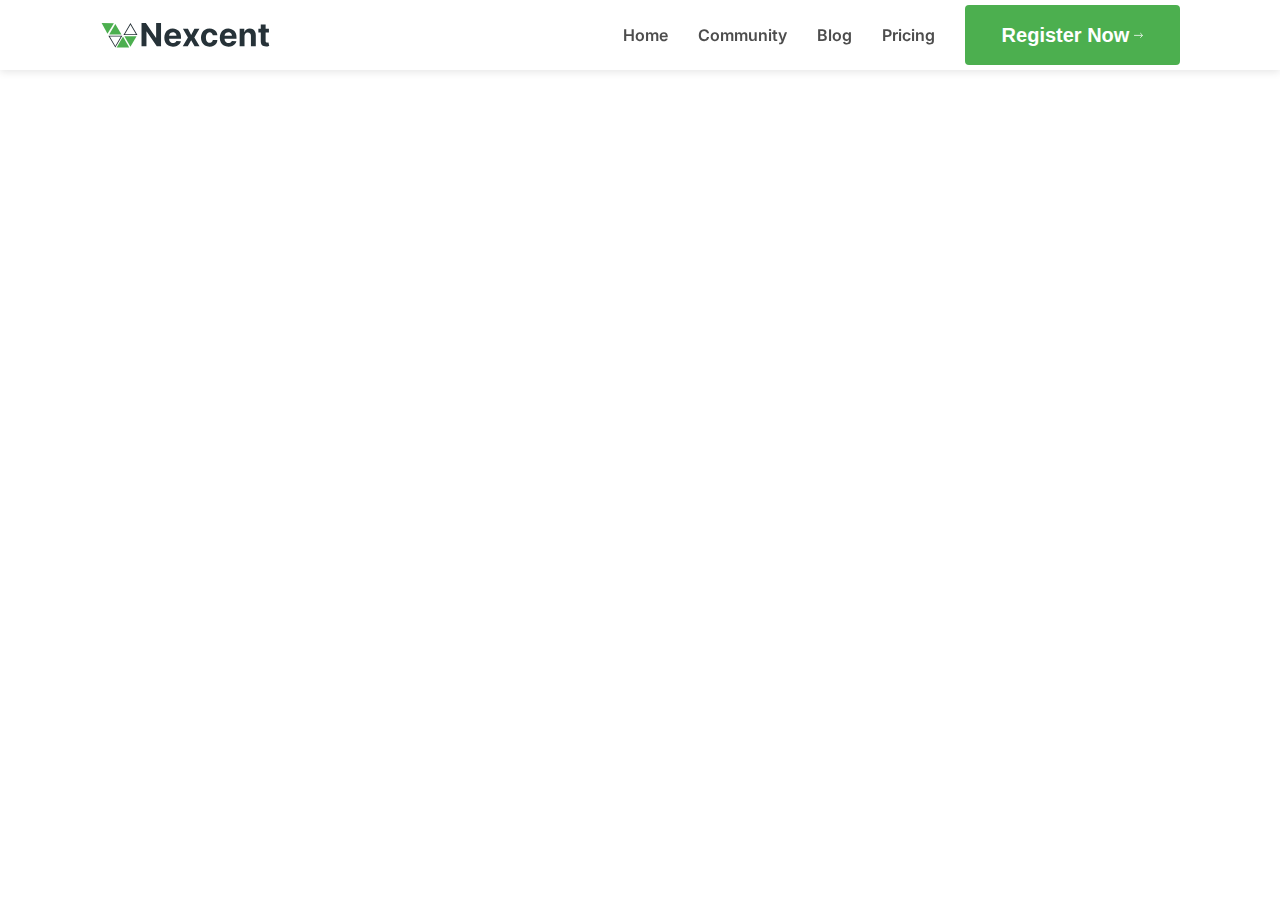
<file: github/comunity.html>
<!DOCTYPE html>
<html lang="en">
<head>
    <meta charset="UTF-8">
    <meta name="viewport" content="width=device-width, initial-scale=1.0">
    <title>Document</title>
    <link rel="stylesheet" href="css/style.css">
</head>
<body>
     <header>
        <div class="logo">
           <a href="index.html">
            <button class="logobtn">
             <svg width="40px" height="25px" viewBox="0 0 25 17" fill="none" xmlns="http://www.w3.org/2000/svg">
                <path d="M13.0766 9.17145L9.32411 15.5982L5.57168 9.17145H13.0766ZM14.0818 8.59705H4.56235L9.32411 16.7349L14.0818 8.59705Z" fill="#263238"/>
                <path d="M19.6007 1.17808L23.3531 7.60481H15.8482L19.6007 1.17808ZM19.6007 0.0292969L14.8389 8.16715H24.3624L19.6007 0.0292969Z" fill="#263238"/>
                <path d="M0 0.0292969L3.99259 7.22725L8.35551 0.210039L0 0.0292969Z" fill="#4CAF4F"/>
                <path d="M9.32422 0.659912L13.5122 7.8177H5.12814L9.32422 0.659912Z" fill="#4CAF4F"/>
                <path d="M14.5906 9.38037L18.7827 16.735H10.1992L14.4604 9.38037H14.5906Z" fill="#4CAF4F"/>
                <path d="M15.4982 8.93445L19.6007 16.1766L23.7601 8.93445H15.4982Z" fill="#4CAF4F"/>
            </svg>
            <img src="img/Nexcent.svg" alt="">
           </button>
           </a>
        </div>

        <div class="right__menu">
            <a href="#"><p class="home menu__text">Home</p></a>
            <a href="#"><p class="Community menu__text">Community</p></a>
            <a href="#"> <p class="Blog menu__text">Blog</p></a>
            <a href="#price"><p class="Pricing menu__text">Pricing</p></a>
            <a href="register.html">
                 <button class="btn__normal">
                Register Now
                <svg width="9" height="6" viewBox="0 0 9 6" fill="none" xmlns="http://www.w3.org/2000/svg">
                <path d="M6.52569 5.47034L8.2448 3.75123C8.44868 3.54735 8.44868 3.2168 8.2448 3.01292L6.52569 1.29381M8.09189 3.38207L0.434936 3.38207" stroke="white" stroke-width="0.765676" stroke-linecap="round"/>
                </svg>
             </button>
            </a>
        </div>
    </header>


</body>
</html>
</file>
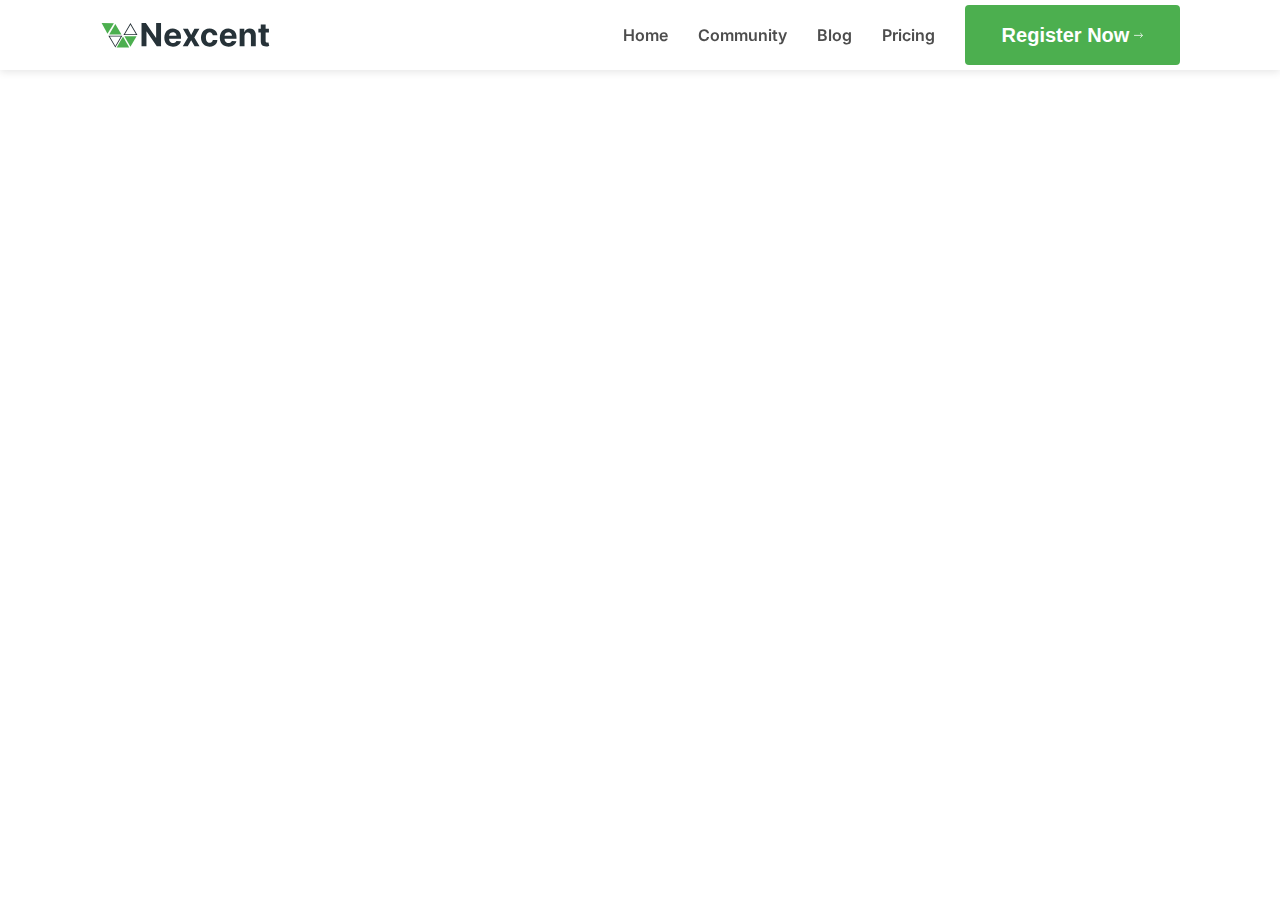
<file: github/register.html>
<!DOCTYPE html>
<html lang="en">
<head>
    <meta charset="UTF-8">
    <meta name="viewport" content="width=device-width, initial-scale=1.0">
    <title>Document</title>
    <link rel="stylesheet" href="css/style.css">
</head>
<body>
     <header>
        <div class="logo">
           <a href="index.html">
            <button class="logobtn">
             <svg width="40px" height="25px" viewBox="0 0 25 17" fill="none" xmlns="http://www.w3.org/2000/svg">
                <path d="M13.0766 9.17145L9.32411 15.5982L5.57168 9.17145H13.0766ZM14.0818 8.59705H4.56235L9.32411 16.7349L14.0818 8.59705Z" fill="#263238"/>
                <path d="M19.6007 1.17808L23.3531 7.60481H15.8482L19.6007 1.17808ZM19.6007 0.0292969L14.8389 8.16715H24.3624L19.6007 0.0292969Z" fill="#263238"/>
                <path d="M0 0.0292969L3.99259 7.22725L8.35551 0.210039L0 0.0292969Z" fill="#4CAF4F"/>
                <path d="M9.32422 0.659912L13.5122 7.8177H5.12814L9.32422 0.659912Z" fill="#4CAF4F"/>
                <path d="M14.5906 9.38037L18.7827 16.735H10.1992L14.4604 9.38037H14.5906Z" fill="#4CAF4F"/>
                <path d="M15.4982 8.93445L19.6007 16.1766L23.7601 8.93445H15.4982Z" fill="#4CAF4F"/>
            </svg>
            <img src="img/Nexcent.svg" alt="">
           </button>
           </a>
        </div>

        <div class="right__menu">
            <a href="#"><p class="home menu__text">Home</p></a>
            <a href="#"><p class="Community menu__text">Community</p></a>
            <a href="#"> <p class="Blog menu__text">Blog</p></a>
            <a href="#price"><p class="Pricing menu__text">Pricing</p></a>
            <a href="register.html">
                 <button class="btn__normal">
                Register Now
                <svg width="9" height="6" viewBox="0 0 9 6" fill="none" xmlns="http://www.w3.org/2000/svg">
                <path d="M6.52569 5.47034L8.2448 3.75123C8.44868 3.54735 8.44868 3.2168 8.2448 3.01292L6.52569 1.29381M8.09189 3.38207L0.434936 3.38207" stroke="white" stroke-width="0.765676" stroke-linecap="round"/>
                </svg>
             </button>
            </a>
        </div>
    </header>


    
    
</body>
</html>
</file>
<file: github/css/style.css>
@import url('https://fonts.googleapis.com/css2?family=Inter:ital,opsz,wght@0,14..32,100..900;1,14..32,100..900&family=Jost:ital,wght@0,100..900;1,100..900&family=Noto+Sans+JP:wght@100..900&family=Open+Sans:ital,wght@0,300..800;1,300..800&family=Roboto+Slab:wght@100..900&display=swap');


body {
    font-family: 'Inter', sans-serif;
    padding-top: 70px;
}
a{
    text-decoration: none;
}

 html {
    scroll-behavior: smooth;
  }


/* header */

header{
    padding-left: 100px;
    padding-right: 100px;
    margin: 0 auto;

    display: flex;
    align-items: center;
    height: 70px;
    background-color: #fff;
    padding-top: 11px;
    padding-bottom: 11px;

    position: fixed;
    top: 0;
    left: 0;
    width: 100%;
    box-sizing: border-box;
    z-index: 1000;
    box-shadow: 0 2px 8px rgba(0, 0, 0, 0.1);
}
/* Header left menu */
.logobtn{
    all: unset;
    cursor: pointer;
    display: flex;
    align-items: center;
}
.logo{
    display: flex;
    align-items: center;
    
}
.logo img{
    display: inline-block;
    width: 130px;
    height: 50px;
}

/* header right menu */

.right__menu{
    display: flex;
    align-items: center;
    margin-left: auto;
    gap: 30px;
}
.menu__text{
    color: #4D4D4D;
    line-height: 17px;
    font-size: 40;
    font-weight:600;
}
.btn__normal{
    display: flex;
    align-items: center;
    justify-content: center;
    gap: 5px;
    background-color: #4CAF4F;
    color: #fff;
    width: 215px;
    height: 60px;
    border: none;
    border-radius: 4px;
    padding: 11px 22px;
    font-weight: bold;
    font-size: 20px;
    cursor: pointer;
}
.btn__normal svg{
    display: block;           
    width: 9px;
    height: 6px;
}

/* section $1 */
.section1{
    padding-left: 100px;
    padding-right: 100px;
    margin: 0 auto;

    height: 100vh;
    background-color: #f5f5f5;
    display: flex;
    align-items: center;
    justify-content: center;
    gap: 300px;
}
.MainText{
    font-weight: 600;
    font-size: 70px;
    line-height: 50px;
    margin-bottom: 20px;
}
.FirstText{
    color: #4D4D4D;
}
.secondText{
    color: #4CAF4F;
}
.small__text{
    color: #717171;
    line-height: 16px;
    font-size: 11px;
    margin-bottom: 30px;
}
.btn__medium{
    display: flex;
    align-items: center;
    justify-content: center;
    background-color: #4CAF4F;
    color: #fff;
    width: 90px;
    height: 40px;
    border: none;
    border-radius: 4px;
    padding: 9px 22px;
    font-size: 10px;
    cursor: pointer;
}

/* section 2 */
.section2{
    padding-left: 100px;
    padding-right: 100px;
    margin: 0 auto;
    
    margin-top: 50px;
    height: 200px;
}
.titletext{
    display: flex;
    justify-content: center;
    align-items: center;
    font-weight: 600;
    font-size: 40px;
    color: #4D4D4D;
}
.subtitle{
    display: flex;
    justify-self: center;
    margin-top: 10px;
    line-height: 17px;
    font-size: 15px;
    color: #717171;
    margin-bottom: 50px;
}
.clients__icons{
    display: flex;
    justify-content: space-around;
}
.clients__icons img{
    width: 55px;
    height: 55px;
    cursor: pointer;
}

/* Section 3 */
.section3{
    padding-left: 100px;
    padding-right: 100px;
    margin: 0 auto;


    margin-top: 100px;
}

.title{
    display: flex;
    justify-content: center;
    align-items: center;
}
.title1{
    display: flex;
    text-align: center;
}
.title__div-2{
    display: flex;
    justify-content: center;
    align-items: center;
}

.content {
  display: flex;
  justify-content: space-around;
  align-items: center;
  gap: 30px; 
}
.contentbox {
  display: flex;
  flex-direction: column;
  align-items: center;
  text-align: center;
  width: 300px;
}
.community__icon{
    width: 70px;
    height: 70px;
}
.content__text{
    color: #4D4D4D;
    font-weight: bold;
    font-size: 32px;
    margin-top: 15px;
}
.content__smalltext{
    color: #717171;
    font-size: 12;
    font-weight: 300;
    margin-top: 15px;
}
.hello{
    margin-bottom: 20px;
}


/* section 4 */
.section4, .section6{
    padding-left: 100px;
    padding-right: 100px;
    margin: 0 auto;

    display: flex;
    justify-content: center;
    align-items: center;
    gap: 50px;
    height: auto;
    margin-top: 100px;
}
.phone{
    height: 400px;
    width: 500px;
}
.phone img{
    width: 100%;
    height: 100%;
}
.phone__content{
    width: 700px;
    height: auto;
}
.phone__maintext{
    justify-content: start;
}
.phone__smalltext{
    margin-top: 20px;
}
.phone__btn{
    width: 150px;
    height: 45px;
    margin-top: 20px;
    font-size: 17px;
}

/* section 5 */
.section5{
    display: flex;
    justify-content: space-around;
    align-items: center;
    height: 300px;
    background-color: #F5F7FA;

    padding-left: 100px;
    padding-right: 100px;
    margin: 0 auto;
}
.greentext{
    color: #4CAF4F;

}
.section5__maintext{
    display: flex;
    justify-content: start;
}
.template{
    display: flex;
    align-items: center;
    gap: 10px;
    cursor: pointer;
}
.icons{
    display: grid;
    grid-template-columns: repeat(2, 1fr);
    gap: 20px;
    width: 500px;
}
.icons img{
    width: 50px;
    height: 50px;
}
.icontext{
    display: flex;
    flex-direction: column;
}
.icon__boldtext{
    font-weight: bold;
    font-size: 18px;
    color: #4D4D4D;
    line-height: 12px;
}
.icon__smalltext{
    color: #717171;
    font-size: 12px;
    line-height: 8px;
    margin-top: 10px;
}


/* section7 */

.section7{
    padding-left: 100px;
    padding-right: 100px;
    margin: 0 auto;

    display: flex;
    justify-content: center;
    align-items: center;
    background-color: #F5F7FA;
    margin-top: 60px;
    padding-top: 25px;
    padding-bottom: 25px;
    height: auto;

}
.section7_div{
    display: flex;
    flex-direction: column;
    margin-top: 10px;
    width: 700px;
    
}
.coustomers__icons{
    display: flex;
    justify-content: space-around;
    align-items: center;
    flex-direction: row;

    margin-top: 25px;
}
.coustomers__icons p{
    color: #4CAF4F;
    font-size: 20px;
    font-weight: 600;
}
.coustomers__icons div{
    display: flex;
}
.arrow{
    margin-left: 7px;
}

.coustomers__img img{
    width: 350px;
    height: 350px;
}

.main__text{
    color: #717171;
    line-height: 20px;
    font-size: 16px;
}
.a{
    display: flex;
    justify-content: space-between;
    align-items: start;
    gap: 50px;
}

.green__text{
    color: #4CAF4F;
    line-height: 9px;
    margin-top: 25px;
    font-size: 22px;
}
.coustomers__smalltext{
    margin-top: 20px;
    color: #89939E;
    font-size: 12px;
}

/* section 8 */
.section8{
    padding-left: 100px;
    padding-right: 100px;
    margin: 0 auto;
    
    margin-top: 50px;
}
.section8__title{
    display: flex;
    justify-content: center;
    align-items: center;
    flex-direction: column;
}
.work_smalltext{
    width: 650px;
    text-align: center;
    margin-top: 10px;
    color: #717171;
    font-size: 15px;
    font-weight: 300;
}
.frame__container{
    display: flex;
    align-items: center;
    justify-content: space-around;

    margin-top: 50px;
}
.frame{
    display: flex;
    justify-content: center;
    align-items: center;
    flex-direction: column;
}
.frame img{
    object-fit: cover;
    width: 350px;
    height: 270px;
    border-radius: 7px;
}
.frameinfo{
    background-color: #F5F7FA;
    width: 275px;
    box-shadow: 0 2px 8px rgba(0, 0, 0, 0.2);
    border-radius: 6px;
    height: 120px;
    margin-top: -80px;
    padding: 20px;
}
.frame__maintext{
    text-align: center;
    color: #717171;
    font-weight: 700;
    font-size: 17px;
    line-height: 20px;
}
.framediv{
    display: flex;
    justify-content: center;
    align-items: center;
    margin-top: 40px;
}
.framediv a{
    color: #4CAF4F;
    font-weight: bold;
}


/* section 9 */
.section9{
    padding-left: 100px;
    padding-right: 100px;
    margin: 0 auto;

    display: flex;
    justify-content: center;
    align-items: center;
    flex-direction: column;
    margin-top: 50px;
    background-color: #F5F7FA;
    padding: 40px;
}

.section9 p{
    font-weight: 600;
    color: #263238;
    font-size: 60px;
    text-align: center;
}
.section9__btn{
    font-size: 19px;
    font-weight: 700;
    margin-top: 20px;
    width: 186px;
    height: 50px;
}

/* section 10 */
.section10{
    padding-left: 100px;
    padding-right: 100px;
    margin: 0 auto;

    display: grid;
    grid-template-columns: 3fr 1fr 1fr 2fr;
    gap: 40px;
    background-color: #263238;
    padding: 40px 100px;
}
.logo__link{
    text-decoration: none;
    color: #fff;
    font-weight: bold;
    display: flex;
    align-items: center;
    font-size: 30px;
    margin-bottom: 30px;
}
.logo__link svg{
    margin-right: 10px;
}
.section10 p{
    color: #F5F7FA;
    font-weight: 200;
    font-size: 15px;
    margin-top: 15px;
}
.section10__icons svg{
    margin-top: 30px;
    margin-right: 15px;
    margin-left: -10px;
}
.Copyright__title{
    display: inline-block;
    color: #fff;
    font-size: 25px;
    font-weight: 500;
    padding-bottom: 20px;
}
.gmail input{
    all: unset;
    margin-top: 15px;
    background-color: #fff;
    opacity: 20%;
    padding: 10px;
    border-radius: 10px;
}
.gmail input::placeholder{
    color: #89939E;
}

/* hover */
.menu__text {
  position: relative;
  display: inline-block;
  font-size: 16px;
  cursor: pointer;
  padding: 4px 0;
  transition: color 0.3s ease;
}

.menu__text::after {
  content: '';
  position: absolute;
  bottom: 0;
  left: 50%;
  transform: translateX(-50%);
  width: 0;
  height: 2px;
  background: linear-gradient(90deg, #4da6ff, #1e90ff);
  transition: width 0.4s ease;
  border-radius: 1px;
}

.menu__text:hover {
  color: #5D5D5D;
}

.menu__text:hover::after {
  width: 100%;
}




/* responsive */

@media (width < 1000px){
    .section10{
        display: grid;
        grid-template-columns: 1fr 1fr;
        justify-content: space-between;
    }
}
@media (width < 700px){
    .section10{
        display: grid;
        grid-template-columns: 1fr;
        place-items: center;
    }
   .gmail input{
     display: block;
   }
}
</file>
